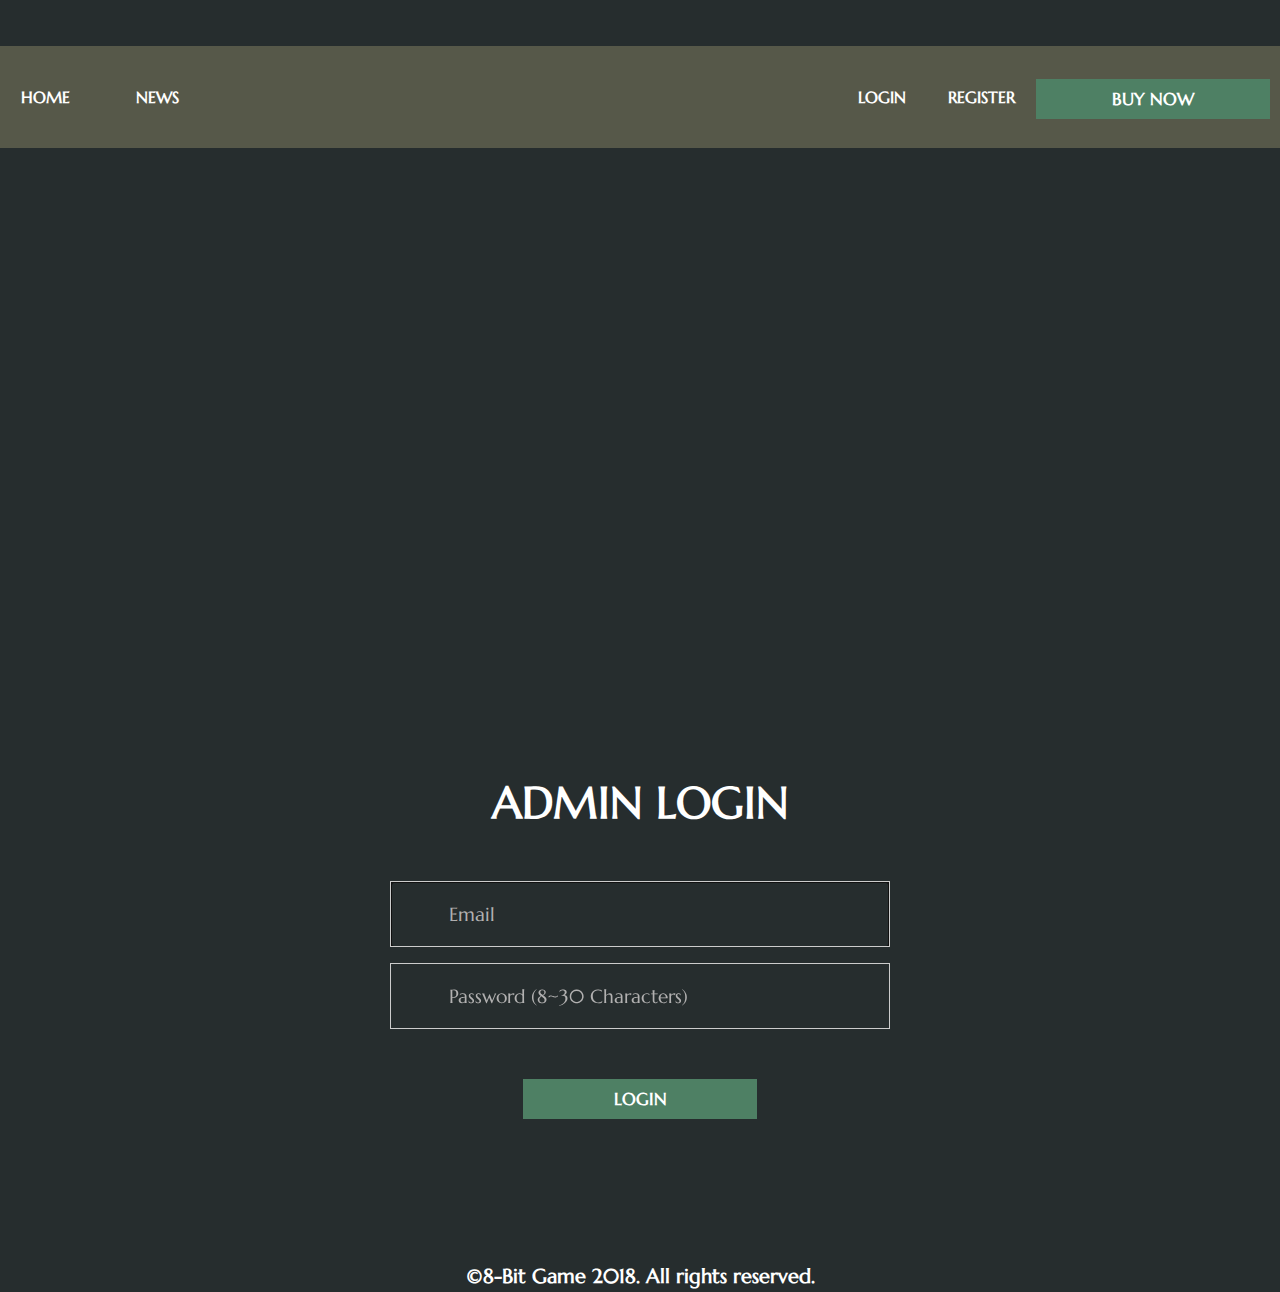
<file: Assignment 1 (base design)/BaseDesign/adminlogin.html>
<!DOCTYPE html>

<html xmlns="http://www.w3.org/1999/xhtml" xml:lang="en" lang="en"><head>
	<meta http-equiv="Content-Type" content="text/html; charset=UTF-8">
	
	<!--Web Site title--->
	<title> 8-Bit Game ADMIN LOGIN</title>
	<title><?php print $ptitle ?></title>
	<link rel="icon" href="img/ZombieIcon.png"> <!--browser icon-->
	<!------------------>
	
	<meta http-equiv="X-UA-Compatible" content="IE=edge">
	<meta name="viewport" content="width=1920, user-scalable=yes, maximum-scale=1">
	
	<!--Get Access to css-->
	<!--link href="Black%20Desert%20Online%20Register_files/css.css" rel="stylesheet" type="text/css"-->
	<!---Icons and fonts references---->
	<link href="https://fonts.googleapis.com/css?family=Marcellus" rel="stylesheet" type="text/css">
	<link rel="shortcut icon" href="img/ZombieIcon.png" type="image/x-icon">
	<link rel="icon" href="img/ZombieIcon.png" type="image/x-icon">
	<link rel="stylesheet" type="text/css" href="css/common.css">
	<link rel="stylesheet" type="text/css" href="css/gallerycss.css" />
	<link rel="stylesheet" href="https://cdnjs.cloudflare.com/ajax/libs/font-awesome/4.7.0/css/font-awesome.min.css">
	
	<style>
		@media (max-width: 1800px) {
							.gnb_comm .link_gnb{padding:34px 21px !important}
					}
	</style>
	<script type="text/javascript" async="" src="script/recaptcha__en.js"></script><script id="facebook-jssdk" src="script/sdk.js"></script><script async="" src="script/gtm.js"></script><script type="text/javascript" src="script/jquery-1.js"></script>

</head>
<body>
<!-- Google Tag Manager -->

<noscript><iframe src="//www.googletagmanager.com/ns.html?id=GTM-WF45LL" height="0" width="0" style="display:none;visibility:hidden"></iframe></noscript>
<!-- End Google Tag Manager -->

<!-----Navigation bar----->

<div class="inner_head">
				
<ul class="gnb_comm">
			
			
<!--Home Temp-->
<li>
<a href="index.html" class="link_gnb">HOME<span class="img_8bit ico_arr"></span></a>
</li>
<!------------->		
<!---News dropdown menu---->
<li>
<a href="news.html" class="link_gnb">NEWS<span class="img_8bit ico_arr"></span></a>
<!--Deleted-->
</li>
<!--------------------------->
				
				
				
				
<!--DELETED-->
				
				
<!--DELETED-->
		
<!----Login and register buttons----->
<div id="login"style="float:right;margin-right:10px">
<li><a href="login.html" class="link_gnb">LOGIN</a></li>
<li><a href="register.html" class="link_gnb">REGISTER</a></li>
<!--DELETED-->
					
					
					
<!----Buy now button----->
<li><a href="buyform.html" class="">
<span class="btn_regist" style="margin-top:12%;">BUY NOW</span></a></li>
</div>
</div>	

</ul>
</div>
<!----End of navigation bar------>	



<hr class="hide">
<div class="cont_login" id="kakaoContent">
	<div id="cMain">
		<div id="mArticle">
		<!--Cover Image Needed add in common.css-->
			<div class="bg_cover"></div>
			<div class="detail_black">
				<h2 class="tit_detail" id="kakaoBody">ADMIN LOGIN</h2>
				<!--adminpage.html to login_mid.php-->
				<form id="loginForm" name="form" action="adminpage.html" method="post">
				
					<fieldset>
						<legend class="screen_out">login form</legend>
						<input id="accessToken" name="accessToken" value="" type="hidden">
						<input id="socialId" name="socialId" value="" type="hidden">
						<input id="socialType" name="socialType" value="" type="hidden">
						<input id="returnUrl" name="returnUrl" value="%2F" type="hidden">
						<div class="form_login">
							<div class="group_set ">
								
								<div class="box_tf">
									<label class="img_8bit ico_email" for="email">Email</label> 
									<input class="tf_comm" id="email" name="email" placeholder="Email" type="text"> 
									<span class="img_8bit ico_error"></span>
								</div>
								<span class="txt_error"></span>
							</div>
							<div class="group_set ">
								
								<div class="box_tf">
									<label class="img_8bit ico_password" for="password">Password (8~30 Characters)</label> 
									<input class="tf_comm" id="password" name="password" placeholder="Password (8~30 Characters)" type="password">
									<span class="img_8bit ico_error"></span>
								</div>
								<span class="txt_error"></span>
							</div>
							<div class="group_set ">
								<span class="txt_error"></span>
							</div>
							<center style="margin-top:50px;">
							<button style=""class="" type="submit"><span class="btn_regist">LOGIN</span></button>
							</center>
						</div>
					</fieldset>
				</form>
				
				
			</div>
					
	<script>
var Remember = function() {
	return {
		getEmail: function(){ try{return window.localStorage.getItem('bdo_email'); } catch(e) {return;} },
		setEmail: function(email){ try {window.localStorage.setItem('bdo_email', email);} catch(e) {return;} },
		removeEmail: function(){ try { window.localStorage.removeItem('bdo_email'); } catch(e) {return;} },
	};
}();

$(document).ready(function($) {
	$( "#loginForm" ).submit(function( event ) {
		if ($('#email').val() != '' && $("#rememberEmail").prop('checked')) {
    		Remember.setEmail($('#email').val());	
    	}
	});
	
	$('#rememberEmail').change(function() {
	    if (this.checked) {
	    	if ($('#email').val() != '') {
	    		Remember.setEmail($('#email').val());	
	    	}
	    } else {
	    	Remember.removeEmail();
	    }
	});
	
	var rememberEmail = Remember.getEmail();
	if( rememberEmail ) {
		$("#email").val(rememberEmail);
		$("#rememberEmail").prop('checked', true);
		$("#password").trigger('focus');
	} else {
		$("#rememberEmail").prop('checked', false);
		$("#email").trigger('focus');
	}
	
});
</script>
</body>
<div class="bot">	
	<center>
           <b>&copy;8-Bit Game 2018. All rights reserved.</b>

</div>
</html><!--21600681-->
</file>
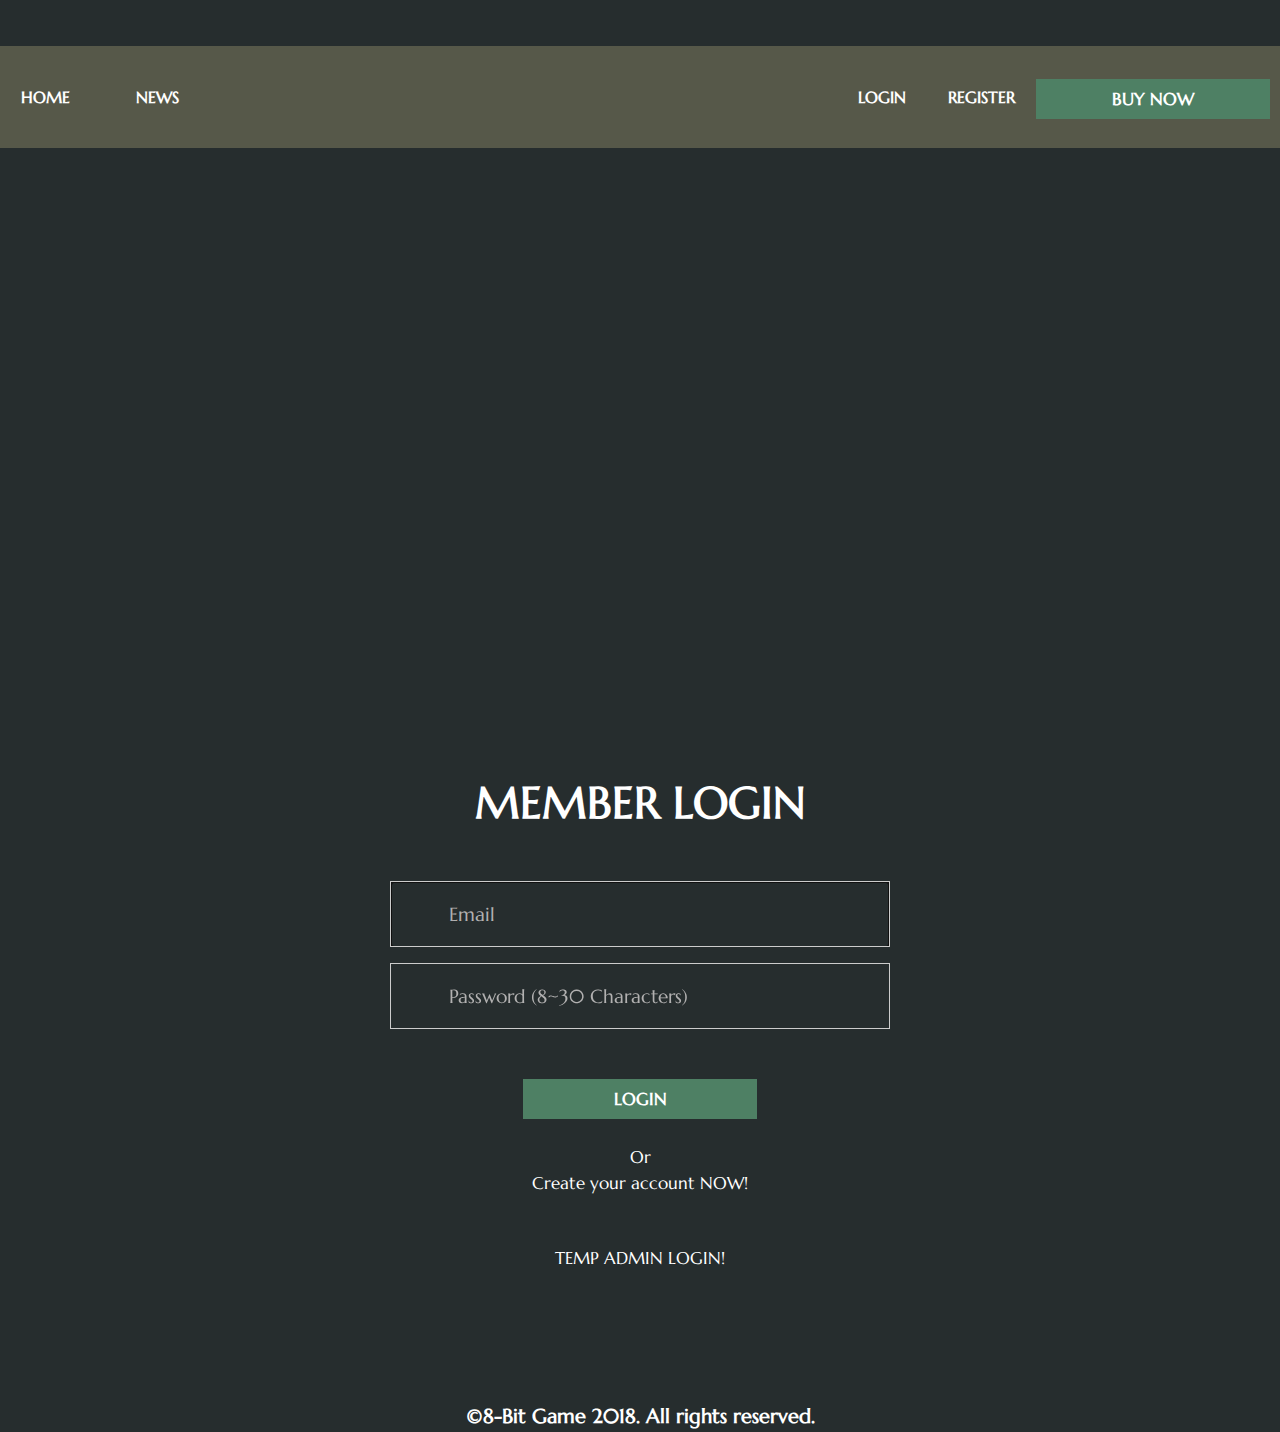
<file: Assignment 1 (base design)/BaseDesign/login.html>
<!DOCTYPE html>

<html xmlns="http://www.w3.org/1999/xhtml" xml:lang="en" lang="en"><head>
	<meta http-equiv="Content-Type" content="text/html; charset=UTF-8">
	
	<!--Web Site title--->
	<title> 8-Bit Game LOGIN</title>
	<title><?php print $ptitle ?></title>
	<link rel="icon" href="img/ZombieIcon.png"> <!--browser icon-->
	<!------------------>
	
	<meta http-equiv="X-UA-Compatible" content="IE=edge">
	<meta name="viewport" content="width=1920, user-scalable=yes, maximum-scale=1">
	
	<!--Get Access to css-->
	<!--link href="Black%20Desert%20Online%20Register_files/css.css" rel="stylesheet" type="text/css"-->
	<!---Icons and fonts references---->
	<link href="https://fonts.googleapis.com/css?family=Marcellus" rel="stylesheet" type="text/css">
	<link rel="shortcut icon" href="img/ZombieIcon.png" type="image/x-icon">
	<link rel="icon" href="img/ZombieIcon.png" type="image/x-icon">
	<link rel="stylesheet" type="text/css" href="css/common.css">
	<link rel="stylesheet" type="text/css" href="css/gallerycss.css" />
	<link rel="stylesheet" href="https://cdnjs.cloudflare.com/ajax/libs/font-awesome/4.7.0/css/font-awesome.min.css">
	
	<style>
		@media (max-width: 1800px) {
							.gnb_comm .link_gnb{padding:34px 21px !important}
					}
	</style>
	<script type="text/javascript" async="" src="script/recaptcha__en.js"></script><script id="facebook-jssdk" src="script/sdk.js"></script><script async="" src="script/gtm.js"></script><script type="text/javascript" src="script/jquery-1.js"></script>

</head>
<body>
<!-- Google Tag Manager -->

<noscript><iframe src="//www.googletagmanager.com/ns.html?id=GTM-WF45LL" height="0" width="0" style="display:none;visibility:hidden"></iframe></noscript>
<!-- End Google Tag Manager -->

<!-----Navigation bar----->

<div class="inner_head">
				
<ul class="gnb_comm">
			
			
<!--Home Temp-->
<li>
<a href="index.html" class="link_gnb">HOME<span class="img_8bit ico_arr"></span></a>
</li>
<!------------->		
<!---News dropdown menu---->
<li>
<a href="news.html" class="link_gnb">NEWS<span class="img_8bit ico_arr"></span></a>
<!--Deleted-->
</li>
<!--------------------------->
				
				
				
				
<!--DELETED-->
				
				
<!--DELETED-->
		
<!----Login and register buttons----->
<div id="login"style="float:right;margin-right:10px">
<li><a href="login.html" class="link_gnb">LOGIN</a></li>
<li><a href="register.html" class="link_gnb">REGISTER</a></li>
<!--DELETED-->
					
					
					
<!----Buy now button----->
<li><a href="buyform.html" class="">
<span class="btn_regist" style="margin-top:12%;">BUY NOW</span></a></li>
</div>
</div>	

</ul>
</div>
<!----End of navigation bar------>	



<hr class="hide">
<div class="cont_login" id="kakaoContent">
	<div id="cMain">
		<div id="mArticle">
		<!--Cover Image Needed add in common.css-->
			<div class="bg_cover"></div>
			<div class="detail_black">
				<h2 class="tit_detail" id="kakaoBody">MEMBER LOGIN</h2>
				<!--account.html to login_mid.php-->
				<form id="loginForm" name="form" action="account.html" method="post">
				
					<fieldset>
						<legend class="screen_out">login form</legend>
						<input id="accessToken" name="accessToken" value="" type="hidden">
						<input id="socialId" name="socialId" value="" type="hidden">
						<input id="socialType" name="socialType" value="" type="hidden">
						<input id="returnUrl" name="returnUrl" value="%2F" type="hidden">
						<div class="form_login">
							<div class="group_set ">
								
								<div class="box_tf">
									<label class="img_8bit ico_email" for="email">Email</label> 
									<input class="tf_comm" id="email" name="email" placeholder="Email" type="text"> 
									<span class="img_8bit ico_error"></span>
								</div>
								<span class="txt_error"></span>
							</div>
							<div class="group_set ">
								
								<div class="box_tf">
									<label class="img_8bit ico_password" for="password">Password (8~30 Characters)</label> 
									<input class="tf_comm" id="password" name="password" placeholder="Password (8~30 Characters)" type="password">
									<span class="img_8bit ico_error"></span>
								</div>
								<span class="txt_error"></span>
							</div>
							<div class="group_set ">
								<span class="txt_error"></span>
							</div>
							<center style="margin-top:50px;">
							<button  style=""class="" type="submit"><span class="btn_regist">LOGIN</span></button>
							</center>
						</div>
					</fieldset>
				</form>
				<ul class="rel_login">
					
					<center>
						<a class="link_rel" style="color:#FFF" href="register.html"><p>Or</p><p>Create your account NOW!</p></a>
					</center>
					
					<center style="margin-top:50px;">
					<!--REMOVE AFTER-->
						<a class="link_rel" style="color:#FFF;" href="adminlogin.html"><p>TEMP ADMIN LOGIN!</p></a>
					</center>
				</ul>
				
			</div>
					
	<script>
var Remember = function() {
	return {
		getEmail: function(){ try{return window.localStorage.getItem('bdo_email'); } catch(e) {return;} },
		setEmail: function(email){ try {window.localStorage.setItem('bdo_email', email);} catch(e) {return;} },
		removeEmail: function(){ try { window.localStorage.removeItem('bdo_email'); } catch(e) {return;} },
	};
}();

$(document).ready(function($) {
	$( "#loginForm" ).submit(function( event ) {
		if ($('#email').val() != '' && $("#rememberEmail").prop('checked')) {
    		Remember.setEmail($('#email').val());	
    	}
	});
	
	$('#rememberEmail').change(function() {
	    if (this.checked) {
	    	if ($('#email').val() != '') {
	    		Remember.setEmail($('#email').val());	
	    	}
	    } else {
	    	Remember.removeEmail();
	    }
	});
	
	var rememberEmail = Remember.getEmail();
	if( rememberEmail ) {
		$("#email").val(rememberEmail);
		$("#rememberEmail").prop('checked', true);
		$("#password").trigger('focus');
	} else {
		$("#rememberEmail").prop('checked', false);
		$("#email").trigger('focus');
	}
	
});
</script>
</body>
<div class="bot">	
	<center>
           <b>&copy;8-Bit Game 2018. All rights reserved.</b>

</div>
</html><!--21600681-->
</file>
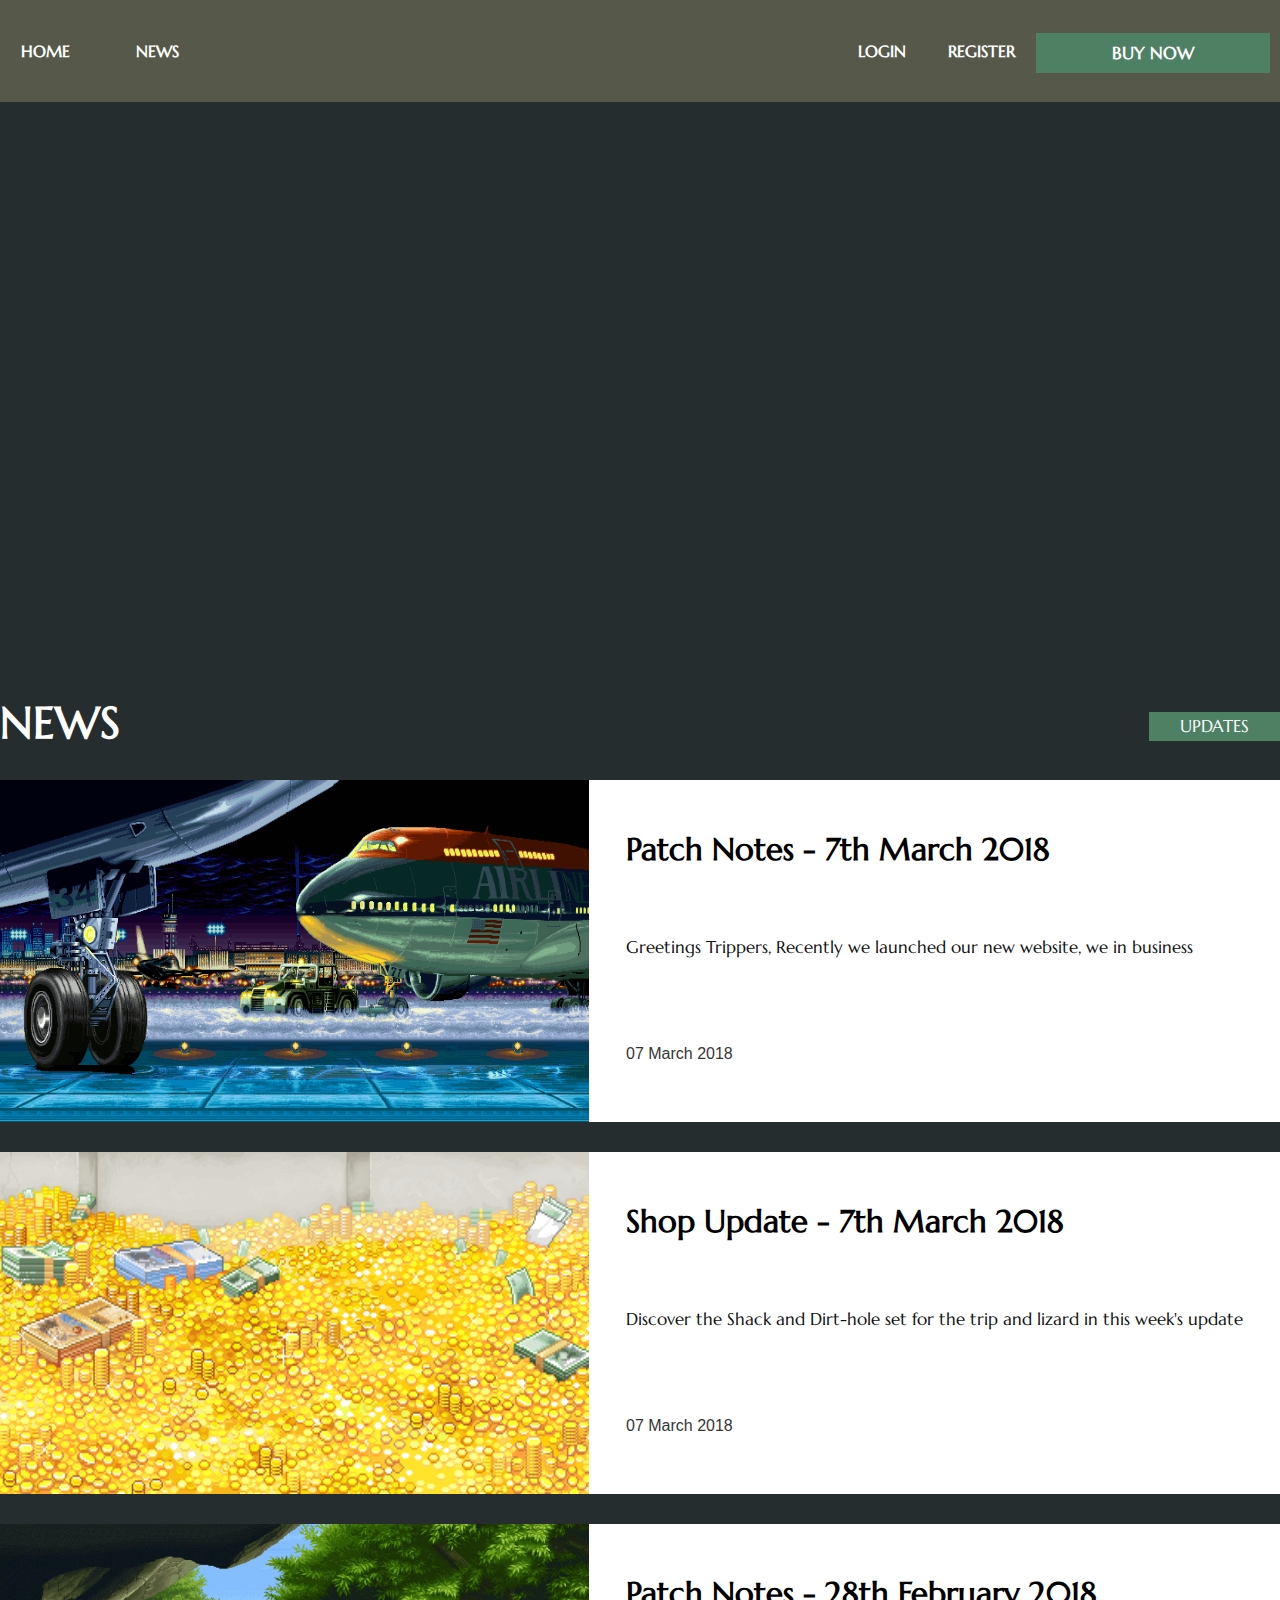
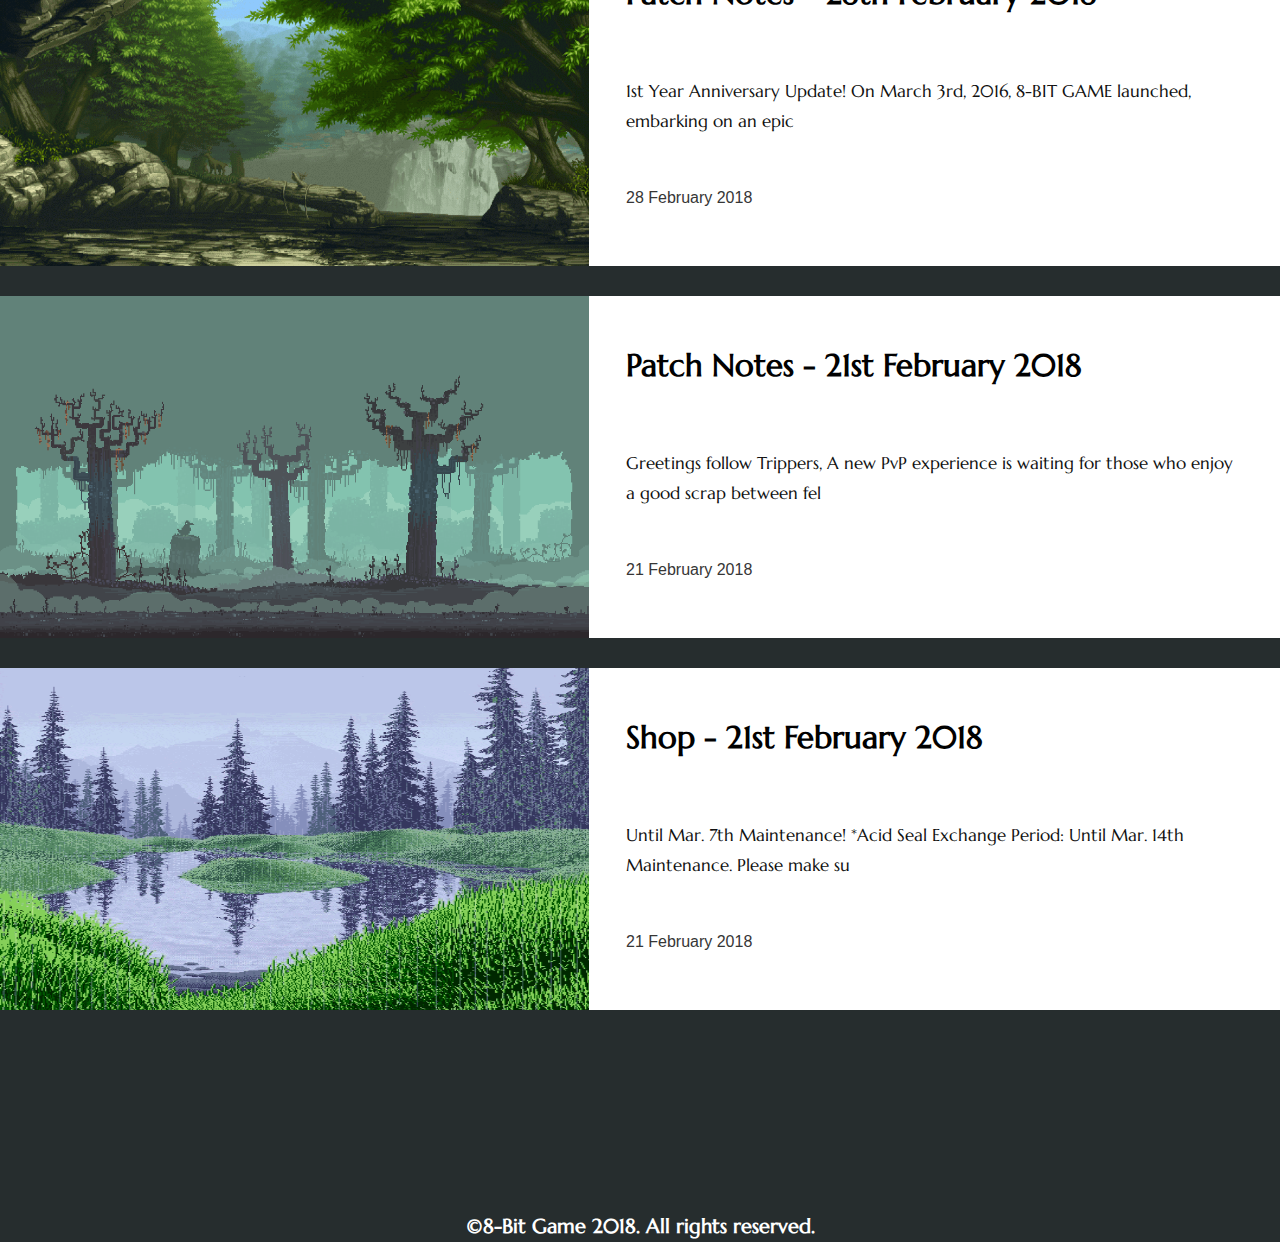
<file: Assignment 1 (base design)/BaseDesign/news.html>
<!DOCTYPE html>

<html xmlns="http://www.w3.org/1999/xhtml" xml:lang="en" lang="en"><head>
	<meta http-equiv="Content-Type" content="text/html; charset=UTF-8">
	
	<!--Web Site title--->
	<title> 8-Bit Game NEWS</title>
	<title><?php print $ptitle ?></title>
	<link rel="icon" href="img/ZombieIcon.png"> <!--browser icon-->
	<!------------------>
	
	<meta http-equiv="X-UA-Compatible" content="IE=edge">
	<meta name="viewport" content="width=1920, user-scalable=yes, maximum-scale=1">
	
	<!--Get Access to css-->
	<!--link href="Black%20Desert%20Online%20Register_files/css.css" rel="stylesheet" type="text/css"-->
	<!---Icons and fonts references---->
	<link href="https://fonts.googleapis.com/css?family=Marcellus" rel="stylesheet" type="text/css">
	<link rel="shortcut icon" href="img/ZombieIcon.png" type="image/x-icon">
	<link rel="icon" href="img/ZombieIcon.png" type="image/x-icon">
	<link rel="stylesheet" type="text/css" href="css/common.css">
	<link rel="stylesheet" type="text/css" href="css/gallerycss.css" />
	<link rel="stylesheet" href="https://cdnjs.cloudflare.com/ajax/libs/font-awesome/4.7.0/css/font-awesome.min.css">
	
	<style>
		@media (max-width: 1800px) {
							.gnb_comm .link_gnb{padding:34px 21px !important}
					}
	</style>
	<script type="text/javascript" async="" src="script/recaptcha__en.js"></script><script id="facebook-jssdk" src="script/sdk.js"></script><script async="" src="script/gtm.js"></script><script type="text/javascript" src="script/jquery-1.js"></script>

</head>
<body>
<!-- Google Tag Manager -->

<!-----Navigation bar----->

<div class="inner_head">
				
<ul class="gnb_comm">
			
			
<!--Home Temp-->
<li>
<a href="index.html" class="link_gnb">HOME<span class="img_8bit ico_arr"></span></a>
</li>
<!------------->		
<!---News dropdown menu---->
<li>
<a href="news.html" class="link_gnb">NEWS<span class="img_8bit ico_arr"></span></a>
<!--Deleted-->
</li>
<!--------------------------->
				
				
				
				
<!--DELETED-->
				
				
<!--DELETED-->
		
<!----Login and register buttons----->
<div id="login"style="float:right;margin-right:10px">
<li><a href="login.html" class="link_gnb">LOGIN</a></li>
<li><a href="register.html" class="link_gnb">REGISTER</a></li>
<!--DELETED-->
					
					
					
<!----Buy now button----->
<li><a href="buyform.html" class="">
<span class="btn_regist" style="margin-top:12%;">BUY NOW</span></a></li>
</div>
</div>	

</ul>
</div>
<!----End of navigation bar------>	

<hr class="hide">
<div class="cont_login" id="kakaoContent">
<div class="bg_cover">
</div>
</div>
	<div class="cont_news" id="kakaoContent"> 
	
	
	
	
		<div id="cMain">
			<div id="mArticle">
				
				<div class="detail_black" style="margin-top:7%;">
					<div class="wrap_tit">
						<h3 class="tit_detail" id="kakaoBody"><span class="img_black"></span>NEWS</h3><strong class="screen_out">Filter by</strong>
						<ul class="list_category">
							
							<li class="on">
								<a class="link_category" href="news.html">UPDATES</a>
							</li>
						</ul>
					</div>
					<!--ERROR Image Does Not Show Up -->
					<ul class="list_news">
										        	<li>
								<a class="link_news" >
									<span class="thumb_news"><img alt="Dude wheres the image" class="img_g" src="img/8-Bit_FightingGame.gif"></span> <span class="cont_news">
									<strong class="subject_news">Patch Notes - 7th March 2018</strong>
									<span class="desc_news" style="color:#111;">
																					Greetings Trippers, Recently we launched our new website, we in business
																			</span>
									<span class="txt_time" style="position: absolute;bottom: 56px;">07 March 2018</span>
									<!-- <span class="txt_date">12 July 2017<span class="txt_bar">|</span>5:00</span></span></a> -->
								</a>
							</li>
										        	<li>
								<a class="link_news" >
									<span class="thumb_news"><img alt="Dude wheres the image" class="img_g" src="img/money.gif"></span> <span class="cont_news">
									<strong class="subject_news">Shop Update - 7th March 2018</strong>
									<span class="desc_news" style="color:#111;">
																					Discover the Shack and Dirt-hole set for the trip and lizard in this week's update
																			</span>
									<span class="txt_time" style="position: absolute;bottom: 56px;">07 March 2018</span>
									<!-- <span class="txt_date">12 July 2017<span class="txt_bar">|</span>5:00</span></span></a> -->
								</a>
							</li>
										        	<li>
								<a class="link_news" >
									<span class="thumb_news"><img alt="Dude wheres the image" class="img_g" src="img/paisaje.gif"></span> <span class="cont_news">
									<strong class="subject_news">Patch Notes - 28th February 2018</strong>
									<span class="desc_news" style="color:#111;">
																					1st Year Anniversary Update! On March 3rd, 2016, 8-BIT GAME launched, embarking on an epic
																			</span>
									<span class="txt_time" style="position: absolute;bottom: 56px;">28 February 2018</span>
									<!-- <span class="txt_date">12 July 2017<span class="txt_bar">|</span>5:00</span></span></a> -->
								</a>
							</li>
										        	<li>
								<a class="link_news" >
									<span class="thumb_news"><img alt="Dude wheres the image" class="img_g" src="img/SpoopyWoods.gif"></span> <span class="cont_news">
									<strong class="subject_news">Patch Notes - 21st February 2018</strong>
									<span class="desc_news" style="color:#111;">
																					Greetings follow Trippers, A new PvP experience is waiting for those who enjoy a good scrap between fel
																			</span>
									<span class="txt_time" style="position: absolute;bottom: 56px;">21 February 2018</span>
									<!-- <span class="txt_date">12 July 2017<span class="txt_bar">|</span>5:00</span></span></a> -->
								</a>
							</li>
										        	<li>
								<a class="link_news" >
									<span class="thumb_news"><img alt="Dude wheres the image" class="img_g" src="img/PixelRainNature.png"></span> <span class="cont_news">
									<strong class="subject_news">Shop - 21st February 2018</strong>
									<span class="desc_news" style="color:#111;">
																					Until Mar. 7th Maintenance! *Acid Seal Exchange Period: Until Mar. 14th Maintenance.  Please make su
																			</span>
									<span class="txt_time" style="position: absolute;bottom: 56px;">21 February 2018</span>
									<!-- <span class="txt_date">12 July 2017<span class="txt_bar">|</span>5:00</span></span></a> -->
								</a>
							</li>
											</ul>
					<div class="paging_comm">
						<div id="pagination" class="inner_paging"></div>
					</div>
				</div>


<div class="bot">	
	<center>
           <b>&copy;8-Bit Game 2018. All rights reserved.</b>

</div>
</html><!--21600681-->
</file>
<file: Assignment 1 (base design)/BaseDesign/css/gallerycss.css>
/*****************Photo Gallery Styles*************************************************/


	.thumbnails img
 {
		min-height: 100px;
		min-width:70px;
		border: 2px solid #57007F;
		padding: px;
		margin: 0 10px 10px 0;
		box-shadow:0 0 40px 0 black;
	}

	.thumbnails img:hover {
		border: 2px solid #57007F;
		cursor:pointer;
		box-shadow:0 0 40px 0 black;
	}

	.preview img {
		border: 2px solid #57007F;
		padding: px;
		width: 780px;
		height:500px;
		box-shadow:0 0 40px 0 black;
	}
/*****************************************************************/
</file>
<file: Assignment 1 (base design)/BaseDesign/css/common.css>
@charset "utf-8";
/* reset */
body,div,dl,dt,dd,ul,ol,li,h1,h2,h3,h4,h5,h6,pre,code,form,fieldset,legend,textarea,p,blockquote,th,td,input,select,button{margin:0;padding:0}
fieldset,img{border:0 none}
dl,ul,ol,menu,li{list-style:none}
blockquote, q{quotes: none}
blockquote:before, blockquote:after,q:before, q:after{content:'';content:none}
input,select,textarea,button{vertical-align:middle}
input::-ms-clear{display:none}
button{border:0 none;background-color:#262d2e;cursor:pointer;outline:none;}
/*static background needed*/
body{background-color:}
body{background-image:url()}
body{background-size:100% 100%}
body{background-repeat:no-repeat;}
/*CHANGED /REMOVED th td*/
body,input,select,textarea,button{font-size:20px;line-height:1.5;font-family:'Marcellus',serif;color:#fff;background-color:#262d2e}
/*ADDED TABLE*/
table {font-family: arial, sans-serif;border-collapse: collapse;width: 100%;}
td, th {border: 1px solid #dddddd;text-align: left;padding: 8px;}
tr:nth-child(even) {background-color: #dddddd;}
/*ADDED TABLE END*/
a{color:#000;text-decoration:none;outline:none;}
address,caption,cite,code,dfn,em,var{font-style:normal;font-weight:normal}
::-webkit-input-placeholder{color:#b2b1b1}
:-moz-placeholder{color:#b2b1b1}
::-moz-placeholder{color:#b2b1b1}
:-ms-input-placeholder{color:#b2b1b1}

/* global */
#kakaoIndex{overflow:hidden;position:absolute;left:-9999px;width:0;height:1px;margin:0;padding:0}
.ir_pm{display:block;overflow:hidden;font-size:0;line-height:0;text-indent:-9999px}
.ir_wa{display:block;overflow:hidden;position:relative;z-index:-1;width:100%;height:100%}
.ir_caption{overflow:hidden;width:1px;font-size:1px;line-height:0;text-indent:-9999px}
.screen_out{overflow:hidden;position:absolute;width:0;height:0;line-height:0;text-indent:-9999px}
.show{display:block}
.hide{display:none}

/* common */
.img_g{display:;width:100%}
/*New btn_bit*/
.btn_bit{display:inline-block;width:700px;height:40px;font-weight:bold;font-size:17px;line-height:40px;color:#fff;background:#4e8064;text-align:center;box-sizing:border-box;vertical-align:top}
.btn_bit:hover{color:#fff;background:#99be8f}
.btn_bit.disabled{background-color:#ccc;cursor:default}
.btn_bit.disabled:hover{color:#fff}
/*-----------*/
/*buy now button*/
/*Changed colors to better ones or get rid of buy now button*/
.btn_black{display:inline-block;width:234px;height:40px;font-weight:bold;font-size:17px;line-height:40px;color:#fff;background:#4e8064;text-align:center;box-sizing:border-box;vertical-align:top}
.btn_black .inner_btn{display:block;height:64px;margin:2px;font-weight:bold;line-height:66px;color:#fff;background:	#daa520;text-align:center}
.btn_black:hover{border-color:}
.btn_black:hover .inner_btn{color:;background:}

.wrap_btn{font-size:0;line-height:0;text-align:center}
.wrap_btn .btn_black{display:inline-block;margin:0 12px;vertical-align:top}
.wrap_btn .btn_black .inner_btn{font-size:20px}
.btn_cancel{border-color:#c9c9c9}
.btn_cancel .inner_btn{background:#c9c9c9}
.btn_cancel:hover{border-color:#bebebe}
.btn_cancel:hover .inner_btn{color:#fff;background:#bebebe}
/*Account*/
.btn_regist{display:inline-block;width:234px;height:40px;font-weight:bold;font-size:17px;line-height:40px;color:#fff;background:#4e8064;text-align:center;box-sizing:border-box;vertical-align:top}
.btn_regist:hover{color:#fff;background:#99be8f}
.btn_regist.disabled{background-color:#ccc;cursor:default}
.btn_regist.disabled:hover{color:#fff}
.txt_num{font-family:'tahoma',sans-serif}
.txt_error{color:#c72b1e}
.txt_require{font-size:20px;color:#262d2e;vertical-align:-5px}
.txt_ellipsis{display:block;overflow:hidden;white-space:nowrap;text-overflow:ellipsis}

/* images */
.img_8bit,
.slide_photo .slick-dots li:first-child:before,
.slide_photo .slick-dots li:last-child:after,
.news_body ul li:before,
.info_order .box_orderbox:before,
.detail_sale .info_order del:after,
.cont_payment .tbl_comm del:after,
.cont_login .list_reason li:before,
.cont_verification .tooltip_print:before,
.reward_layer .bg_edge,
.news_body .image .caption:before,
.news_body .image .caption:after{display:inline-block;background:url(https://akamai-webcdn.kgstatic.net/renewal/static/images/img_8bit_180228.png) 0 0 no-repeat;text-indent:-9999px;vertical-align:top}
.img_verification{display:inline-block;background:url(https://akamai-webcdn.kgstatic.net/renewal/static/images/img_verification_180222.png) 0 0 no-repeat;text-indent:-9999px;vertical-align:top}
.img_method{display:inline-block;overflow:hidden;font-size:0;line-height:0;background:url(https://akamai-webcdn.kgstatic.net/renewal/static/images/shop/img_method.png) 0 0 no-repeat;text-indent:-9999px}


/* layout */
/*between menu and content*/
#kakaoContent{min-width:1280px;padding-top:;box-sizing:border-box;background-color:#262d2e}
#cMain{background:#262d2e}

/* HEADER */
.k_head{position:fixed;top:0;left:0;right:0;z-index:100;min-width:1760px;height:92px;background:#fff}
.inner_head{position:fixed;width:;height:;margin:;z-index:10;}
.k_head .tit_black{position:absolute;top:26px;left:0}


#blackLogo{display:block;width:209px;height:46px;background-position:0 -610px}
#kakaoGnb{height:92px;padding-left:249px}

/* Menu */
/*Changed Padding-left 50 to 700 & a lot more*/
.gnb_comm{float:;height:97px;width:100%;margin-left:;margin-right:;margin-bottom:;padding-top:5px;text-align:center;position:fixed;}
/*ERROR when width small loginregBN fall below HOMENEWS*/
.gnb_comm li{float:left;position:relative}
.gnb_comm .link_gnb{display:block;padding:32px 30px 33px;font-weight:bold;font-size:30px;color:#fff}
.gnb_comm .link_gnb .ico_arr{width:16px;height:8px;margin:10px 0 0 8px;background-position:-160px 0}
.gnb_comm .link_gnb .ico_download{width:13px;height:11px;margin:9px 0 0 8px;background-position:-160px -10px}
.gnb_comm .gnb_sub .ico_link{width:12px;height:14px;margin:15px 0 0 8px;background-position:-160px -30px}
.gnb_comm {background-color:#565849 ;}
/*21600681 Change*/
.gnb_comm .link_gnb:hover{color:#4e8064}
.gnb_comm .link_gnb:hover .ico_arr{background-position:-180px 0}
.gnb_comm .link_gnb_sub .ico_outlink{width:11px;height:11px;margin:15px 0 0 5px;background-position:-160px -30px}
.gnb_comm .link_gnb_sub:hover .ico_outlink{background-position:-180px -30px}

.gnb_with{float:right;position:relative}
.gnb_with li{float:left}
.gnb_with .link_gnb{display:block;padding:32px 35px 33px;font-weight:bold;font-size:18px;color:#dd4441}
.gnb_with .link_gnb:hover{color:#ff5956}
.opt_language{position:relative;padding:35px 35px 33px;cursor:pointer}
.opt_language .link_selected{display:block;font-size:15px;line-height:24px;color:#5d6372}
.opt_language .ico_lang{width:19px;height:19px;margin:2px 5px 0 0;background-position:-200px 0}
.opt_language .txt_abbr{display:none}
.opt_language:hover .link_selected{color:#838b92}
.opt_language:hover .ico_lang{background-position:-200px -20px}
.opt_language:hover .box_opt{display:block}
.gnb_with .btn_buy{width:100px;margin:12px 0 0 35px}
.gnb_with .btn_buy .inner_btn{height:62px;font-size:20px;line-height:63px}
.gnb_with .link_sale{display:block;width:220px;margin-left:35px}
.gnb_with .link_sale .img_g{width:auto}
.gnb_sub, .opt_language .box_opt{display:none;position:absolute;top:73px;left:50%;min-width:180px;margin-left:-90px;padding:10px 0 11px;background:url(https://akamai-webcdn.kgstatic.net/renewal/static/img/bg_menu.png) 0 0 no-repeat;background-color:#fff;background-size:cover;text-align:center;box-shadow:3px 3px 9px rgba(0,0,0,.6)}
/*Changed Display - 21606081*/
.gnb_sub .list_sub, .opt_language .list_opt{display:inline-block;padding:0 10px;text-align:left;vertical-align:top}
.gnb_sub li, .opt_language li{float:none}
.gnb_sub .link_gnb_sub, .opt_language .link_option{display:block;height:41px;font-size:15px;line-height:41px;color:	#66451f;white-space:nowrap;text-transform: uppercase}
.gnb_sub .link_gnb_sub:hover, .opt_language .link_option:hover{color:#4e8064}
.gnb_comm li:hover .gnb_sub, .gnb_with li:hover .gnb_sub, .opt_language:hover .box_opt{display:block}

a.anchor {display: block;position: relative;top: -160px;visibility: hidden;}

/* try for free */
.link_try{position:fixed;top:50%;right:14px;z-index:100;width:108px;height:108px;border:1px solid #262d2e;font-weight:bold;font-size:16px;line-height:19px;color:#262d2e;background:rgba(0,0,0,.82);text-align:center}
.link_try .img_8bit{display:block;width:43px;height:26px;margin:20px auto 8px;background-position:-180px -90px}
.link_try .motion_try{position:absolute;top:-20px;right:80px;width:92px;height:92px;background:url(https://akamai-webcdn.kgstatic.net/renewal/static/images/img_tryforfree_180222.png) 0 0 no-repeat;-webkit-animation:tryforfree .8s ease alternate infinite;animation:tryforfree .8s ease alternate infinite}
@keyframes tryforfree{
	0%{-webkit-transform:translateY(5px);transform:translateY(5px)}
	100%{-webkit-transform:translateY(-5px);transform:translateY(-5px)}
}

/* SLIDER (center type) */
.slide_center{overflow:hidden}
.slide_center .slick-list{overflow:visible}
.slide_center .link_slide{display:block;position:relative;width:400px;height:648px;margin:0 10px;-webkit-transition:all .3s;transition:all .3s}
.slide_center .link_slide.show_screenshot{cursor:pointer;}

/* slick slider prev, next buttons */
.slide_center .slick-arrow{position:absolute;top:50%;z-index:1;width:72px;height:72px;margin-top:-36px}
.slide_center .btn_prev{left:80px;background-position:0 0}
.slide_center .btn_prev:hover{background-position:0 -80px}
.slide_center .btn_next{right:80px;background-position:-80px 0;}
.slide_center .btn_next:hover{background-position:-80px -80px}

/* slick slider paging */
.slide_center .slick-dots{padding-top:22px;text-align:center}
.slide_center .slick-dots li{display:inline-block;height:4px;margin:0 6px 0 7px;vertical-align:top}
.slide_center .slick-dots .btn_page{display:block;width:46px;height:4px;background:#ccc;text-indent:-9999px}
.slide_center .slick-dots .slick-active .btn_page{background:#262d2e}

/* SLIDER (photo type) */
/* slick slider prev, next buttons */
.slide_photo{height:720px}
.slide_photo .slick-arrow{position:absolute;top:0;z-index:1;width:66px;height:100%}
.slide_photo .slick-arrow .img_8bit{display:block;width:34px;height:68px;margin:326px auto 0}
.slide_photo .btn_prev{left:0}
.slide_photo .btn_prev .img_8bit{background-position:-230px -90px}
.slide_photo .btn_next{right:0}
.slide_photo .btn_next .img_8bit{background-position:-270px -90px}

.photo{height:720px;}

/* slick slider paging */
.slide_photo .slick-dots{position:absolute;left:0;width:100%;bottom:23px;text-align:center}
.slide_photo .slick-dots li{display:inline-block;position:relative;height:23px;margin:0 6px 0 7px;vertical-align:top}
.slide_photo .slick-dots li:first-child:before, 
.slide_photo .slick-dots li:last-child:after{position:absolute;top:8px;width:88px;height:8px;content:''}
.slide_photo .slick-dots li:first-child:before{left:-127px;background-position:0 -520px}
.slide_photo .slick-dots li:last-child:after{right:-127px;background-position:0 -530px}
.slide_photo .slick-dots .btn_page{display:block;width:23px;height:23px;background-position:-160px -130px}
.slide_photo .slick-dots .slick-active .btn_page{background-position:-190px -120px}

/* interaction */
.obj{opacity:0;-ms-transform:translate(0, 50px);-webkit-transform:translate(0, 50px);transform:translate(0, 50px);transition:transform .5s}
.scroll_on{opacity:1;-ms-transform:translate(0, 0);-webkit-transform:translate(0, 0);transform:translate(0, 0)}

/* CONTENTS */
.txt_date, .txt_time{font-size:16px;line-height:1.5;color:#363636;font-family:'tahoma',sans-serif}
.txt_date .txt_bar, .txt_time .txt_bar{padding:0 10px;font-size:14px;color:#6a6a6a;vertical-align:top}
.bg_cover{width:100%;height:530px;background:50% 50% no-repeat;background-size:cover}
.detail_black{position:relative;width:1280px;margin:-126px auto 110px;box-sizing:border-box}
.detail_black.reward_layer{width:980px;}
.detail_black .wrap_tit{position:absolute;top:-90px;left:0;right:0}
.detail_black .tit_detail{position:relative;font-size:44px;color:#fff}
.detail_black .tit_detail .img_8bit{position:absolute;top:24px;left:-41px;width:19px;height:21px;background-position:-370px -120px}
/*Dumb Line Dude*/
/*.detail_black .tit_detail:after{position:absolute;top:34px;left:-1041px;width:1000px;height:2px;background:#fff;content:''}*/
.paging_comm{padding-top:72px;font-size:0;line-height:0;text-align:center}
.paging_comm .inner_paging{display:inline-block}
.paging_comm .btn_prev, .paging_comm .btn_next{display:inline-block;width:57px;height:58px;vertical-align:top}
.paging_comm .btn_prev .img_8bit, 	 .btn_next .img_8bit{display:block;width:11px;height:22px;margin:18px auto 0}
.paging_comm .btn_prev .img_8bit{background-position:-390px -120px}
.paging_comm .btn_next .img_8bit{background-position:-410px -120px}
.paging_comm .page_item.on .page_link, .paging_comm .page_link:hover{color:#fff;background:#262d2e}
.paging_comm .page_link{display:inline-block;width:58px;height:58px;font-size:18px;line-height:58px;font-family:'tahoma', sans-serif;color:#363636;text-align:center;vertical-align:top}
.paging_comm .link_page:hover{color:#ca413e}
.paging_comm .link_page.on{color:#fff;background:#262d2e}
.paging_board{position:relative;height:26px;margin-top:68px;font-size:24px;line-height:26px;text-align:center}
.paging_board a{color:#1f1f1f}
.paging_board a:hover{color:#262d2e}
.paging_board .btn_prev{position:absolute;top:0;left:10px}
.paging_board .btn_prev .img_8bit{float:left;width:13px;height:26px;margin-right:17px;background-position:-370px -150px}
.paging_board .btn_prev:hover .img_8bit{background-position:-410px -150px}
.paging_board .btn_next{position:absolute;top:0;right:10px}
.paging_board .btn_next .img_8bit{float:right;width:13px;height:26px;margin-left:17px;background-position:-390px -150px}
.paging_board .btn_next:hover .img_8bit{background-position:-430px -150px}
.paging_board .btn_list{display:inline-block;vertical-align:top}
.paging_board .btn_list .img_8bit{width:18px;height:12px;margin:7px 17px 0 0;background-position:-430px -120px}
.paging_board .btn_list:hover .img_8bit{background-position:-450px -120px}
.detail_black .tit_group{font-size:30px;color:#010101}
.group_detail{overflow:hidden;margin:21px 0 79px;background-image:url(https://akamai-webcdn.kgstatic.net/renewal/static/images/line_tartan.png), url(https://akamai-webcdn.kgstatic.net/renewal/static/images/line_tartan.png);background-position:0 0, 0 100%;background-repeat:no-repeat}
.group_info{padding:27px 0 29px 10px;font-size:17px;line-height:30px;color:#575757}
.group_info a{font-weight:bold;color:#337ab7;text-decoration:underline}
.detail_black .list_regist{display:table;width:100%;table-layout:fixed}
.detail_black .list_regist dt, .detail_black .list_regist dd{padding:3px 10px 4px;font-size:19px;line-height:44px}
.detail_black .list_regist dt{display:table-cell;width:195px;font-weight:bold;color:#272727;vertical-align:top}
.detail_black .list_regist .lab_comm{display:inline-block;padding-top:6px}
.detail_black .list_regist dt.lab_comm{display:table-cell;padding-top:13px}
/*Font color ACCOUNT*/
.detail_black .list_regist dd{display:table-cell;position:relative;color:#111}
.item_thumb{position:relative;width:148px;height:148px;margin:0 auto}
.tit_item{display:block;padding-top:14px;font-weight:normal;font-size:20px;line-height:26px;color:#fff;text-align:center}
.item_thumb .ico_item{display:block;width:148px;height:148px;border-radius:50%;background:url(https://78.media.tumblr.com/8d12cb8ca266ebe42e6e9275d6dc7977/tumblr_mwk4s7bilm1qly8tdo1_250.gif) 0 0 no-repeat;background-color:#f0f0f0;text-indent:-9999px}
.item_thumb .ico_webitem, .item_thumb .ico_costume{background-position:0 -300px}
.item_thumb .ico_coin{background-position:0 -150px}
.item_thumb .ico_general{background-position:0 0}
.item_thumb .ico_pass{background-position:0 -450px}
.item_thumb .ico_beauty{background-position:0 -1050px}
.item_thumb .ico_horse{background-position:0 -1200px}
.item_thumb .ico_housing{background-position:0 -600px}
.item_thumb .ico_pet{background-position:0 -900px}
.item_thumb .ico_functional{background-position:0 -750px}
.item_thumb .ico_cash10{background-position:-300px 0}
.item_thumb .ico_cash20{background-position:-300px -150px}
.item_thumb .ico_cash30{background-position:-300px -300px}
.item_thumb .ico_cash60{background-position:-300px -450px}
.item_thumb .ico_cash100{background-position:-300px -600px}
.item_thumb .ico_pk1{background-position:-600px 0}
.item_thumb .ico_pk2{background-position:-600px -150px}
.item_thumb .ico_pk3{background-position:-600px -300px}
.item_thumb .ico_pkup1{background-position:-600px -450px}
.item_thumb .ico_pkup2{background-position:-600px -600px}
.item_thumb .ico_pkup3{background-position:-600px -750px}
.item_thumb .ico_giftpass{background-position:-600px -900px}
.off .ico_webitem, .off .ico_costume{background-position:-150px -300px}
.off .ico_coin{background-position:-150px -150px}
.off .ico_general{background-position:-150px 0}
.off .ico_pass{background-position:-150px -450px}
.off .ico_beauty{background-position:-150px -1050px}
.off .ico_mount{background-position:-150px -1200px}
.off .ico_housing{background-position:-150px -600px}
.off .ico_pet{background-position:-150px -900px}
.off .ico_functional{background-position:-150px -750px}
.off .ico_1000cash{background-position:-450px 0}
.off .ico_2000cash{background-position:-450px -150px}
.off .ico_3000cash{background-position:-450px -300px}
.off .ico_6000cash{background-position:-450px -450px}
.off .ico_10000cash{background-position:-450px -600px}
.off .ico_pk1{background-position:-750px 0}
.off .ico_pk2{background-position:-750px -150px}
.off .ico_pk3{background-position:-750px -300px}
.off .ico_pkup1{background-position:-750px -450px}
.off .ico_pkup2{background-position:-750px -600px}
.off .ico_pkup3{background-position:-750px -750px}
.off .ico_giftpass{background-position:-750px -900px}

/*.off .item_thumb .img_g{opacity:0.16}*/
.group_set .txt_error{display:none;font-size:16px;line-height:33px}
.group_set.error .txt_error{display:block}
.box_tf{display:inline-block;overflow:hidden;position:relative;height:54px;border:1px solid #ccc;vertical-align:top}
.box_tf .tf_comm{display:block;width:100%;padding:13px 26px;font-size:19px;color:#FFF;border:0 none;box-sizing:border-box}
.box_tf .ico_error{display:none;position:absolute;top:15px;right:15px;width:24px;height:24px;background-position:-450px -150px}
.error .box_tf{border-color:#c72b1e}
.error .box_tf .tf_comm{padding-right:54px}
.error .ico_error{display:block}
.confirm .ico_error{display:block;background-position:-420px -290px}
.none_data{padding:50px 0 41px;font-size:19px;color:#b2b1b1;text-align:center}
.none_data .img_8bit{display:block;width:94px;height:94px;margin:0 auto 14px;background-position:-340px -320px}
.tbl_comm{width:100%;margin:4px 0;table-layout:fixed;border-collapse:collapse}
.tbl_comm th, .tbl_comm td{text-align:center}
.tbl_comm th{height:58px;border-left:1px solid #e1e2e4;font-weight:bold;color:#1f1f1f;background:#fcfcfc}
.tbl_comm td{border-top:1px solid #e1e2e4;border-left:1px solid #e1e2e4;font-size:19px;line-height:30px;color:#fff}
.tbl_comm th:first-child, .tbl_comm td:first-child{border-left:0 none}
.tbl_rewards td{height:55px;font-size:17px;line-height:28px}
.tbl_rewards .btn_regist{width:207px;height:41px;font-size:15px;line-height:41px}
.choice_comm{position:relative}
.choice_comm .lab_comm{display:inline-block;font-size:17px;line-height:28px;cursor:pointer;vertical-align:top}
.choice_comm .lab_comm a{font-weight:bold;color:#337ab7}

.choice_comm .lab_comm .img_8bit{position:absolute;top:0;left:0;pointer-events:none}
.choice_comm .inp_comm{position:absolute;top:0;left:0;z-index:-1;width:28px;height:28px;border:0 none;opacity:0.01;filter:alpha(opacity=1);-webkit-appearance:none}
.choice_check .lab_comm{padding-left:47px}
.choice_check .lab_comm .img_8bit{width:28px;height:28px;background-position:-320px -180px}

.choice_check .inp_comm:checked + .lab_comm .img_8bit{background-position:-350px -180px}

.choice_radio .lab_comm{padding-left:28px}
.choice_radio .lab_comm .img_8bit{top:50%;width:18px;height:18px;margin-top:-9px;background-position:-470px -220px}
.choice_radio .inp_comm{top:50%;width:18px;height:18px;margin-top:-9px}
.choice_radio .inp_comm:checked + .lab_comm .img_8bit{background-position:-450px -220px}

.opt_comm{position:relative;width:342px;height:54px;margin:5px 0 4px;border:1px solid #ccc;background:#fff}
.opt_comm .link_selected{display:block;overflow:hidden;position:relative;height:54px;padding:0 77px 0 22px;line-height:54px;color:#272727;white-space:nowrap;text-overflow:ellipsis}
.opt_comm .link_selected .ico_arr{position:absolute;top:22px;right:16px;width:22px;height:11px;background-position:-410px -180px}
.opt_comm .box_opt{display:none;position:absolute;top:54px;left:-1px;right:-1px;z-index:10;border:1px solid #ccc;background:#fff}
.opt_comm .box_opt li{border-top:1px solid #ccc}
.opt_comm .list_opt li:first-child{border-top:0 none}
.opt_comm .box_opt .link_option{display:block;padding:0 22px;font-size:18px;line-height:54px;color:#272727;cursor:pointer;}
.opt_comm .box_opt .link_option.disabled{color:#ccc;cursor:default;}
.opt_comm .box_opt .on .link_option, .opt_comm .box_opt .link_option.enabled:hover{color:#444;background:#F6F7FA}
.opt_open .box_opt{display:block}
.error .opt_comm{border-color:#c72b1e}

.error .opt_comm .link_selected:after{background:#c72b1e}

.desc_gift .tit_gift{display:block;padding:30px 0 0 2px;font-weight:normal;font-size:17px;line-height:28px;color:#fff}
.desc_gift .list_gift li{position:relative;padding-left:17px;font-size:17px;line-height:28px;color:#fff}
.desc_gift .list_gift li:before{position:absolute;top:0;left:0;width:6px;color:#fff;content:'-'}
.desc_gift .img_gift{display:block;vertical-align:top}
.box_gift{height:51px;margin-left:-3px;padding-bottom:58px;font-size:20px;line-height:51px;vertical-align:top}
.box_gift .item_gift{display:inline-block;position:relative;width:51px;height:51px;padding:0 2px}
.box_gift .item_gift .txt_item{position:absolute;top:51px;left:50%;padding-top:4px;font-size:16px;line-height:18px;color:#fff;white-space:nowrap;-ms-transform:translateX(-50%);-webkit-transform:translateX(-50%);transform:translateX(-50%);text-align:center}
.box_gift .txt_gift{display:inline-block;font-weight:bold;vertical-align:top}
.box_gift .txt_or{display:inline-block;font-weight:bold;font-size:17px;padding:0 9px;vertical-align:top}
.box_gift .ico_plus{width:12px;height:12px;margin:20px 15px 0 3px;background-position:-440px -180px}
.box_login{display:table;width:100%;height:177px;text-align:center;table-layout:fixed}
.box_login .inner_login{display:table-cell;padding-bottom:2px;vertical-align:middle}
.box_login .txt_info{margin-bottom:16px;font-size:20px;line-height:24px}
.box_login .inner_btn{font-size:20px}

/* TOP */
/* INTRO (cSub) */
.main_intro{position:relative;height:820px;overflow:hidden}
.intro_black{position:absolute;width:100%;height:100%}
.area_intro{position:absolute;bottom:0;left:0;width:100%}
.area_intro .tit_black{display:block;width:822px;height:115px;margin:0 auto;}
.area_intro .desc_intro{padding-top:27px;font-size:22px;line-height:37px;color:rgba(255,255,255,.8);text-align:center}
.area_intro .wrap_btn{padding-top:38px;font-size:0;line-height:0;text-align:center}
.area_intro .btn_black{display:inline-block;width:348px;margin:0 12px;vertical-align:top;-webkit-transition:all .3s;transition:all .3s}
.area_intro .btn_black:hover{-ms-transform:translateY(-6px);-webkit-transform:translateY(-6px);transform:translateY(-6px)}
.area_intro .btn_black .inner_btn{height:66px;margin:3px;border:1px solid #262d2e;font-size:20px;line-height:66px}
.area_intro .btn_trailer .inner_btn{color:#262d2e;background:none}
.area_intro .btn_trailer:hover .inner_btn{background:rgba(0,0,0,.4)}
.area_intro .link_next{display:block;width:100px;height:78px;margin:0 auto;text-align:center}
.area_intro .link_next .img_8bit{width:30px;height:15px;margin-top:33px;background-position:-160px -50px}
.area_intro .link_next:hover .img_8bit{background-position:-160px -70px}
.intro_black .bg_video{position:absolute;top:0;left:0;z-index:-1;width:100%;height:100%}
.intro_black .inner_video{position:absolute;top:50%;left:50%;right:0;bottom:0;min-width:100%;min-height:100%;transform:translate(-50%,-50%)}

/* TOP MAIN (cMain) */
/*h1 h2 h3?*/
.tit_article{padding-bottom:23px;font-size:40px;color:#fff;background:url(img/line_title_type1.png) 50% 100% no-repeat;text-align:center}

/* LATEST NEWS */
.black_news{position:relative;height:707px;z-index:10}
.black_news .tit_article{padding-top:90px}
.black_news .slide_center{padding-top:124px}
.black_news .link_slide{height:574px}
.black_news .slick-active .link_slide, .black_news .link_slide:hover, .black_news .slick-slide:hover .link_slide{box-shadow:8px 8px 12px rgba(0,0,0,.2);-ms-transform:translateY(-70px);transform:translateY(-70px)}
.black_news .slick_hover{box-shadow:8px 8px 12px rgba(0,0,0,.2);-ms-transform:translateY(-70px);transform:translateY(-70px)}
.black_news .slick-arrow{top:305px;margin-top:0}
.black_news .txt_category{position:absolute;top:0;right:0;width:176px;height:32px;font-size:15px;line-height:32px;color:rgba(255,255,255,.8);text-align:center}
.black_news .txt_category.update{background:rgba()}
.black_news .txt_category.maintenance{background:rgba()}
.black_news .txt_category.announcement{background:rgba()}
.black_news .txt_category.event{background:rgba()}
.black_news .desc_news{position:absolute;bottom:0;left:0;right:0;height:236px;padding:0 33px;background:#fff}
.black_news .desc_news:before{position:absolute;top:-10px;left:0;right:0;height:10px;background:url(images/deco_top.png) 0 0 no-repeat;content:'';}
.black_news .desc_news .subject_news{display:block;display:-webkit-box;overflow:hidden;height:88px;padding-top:42px;font-size:32px;line-height:44px;text-overflow:ellipsis;-webkit-box-orient:vertical;-webkit-line-clamp:2;-webkit-transition:all .3s;transition:all .3s}
.slick-active .link_slide .subject_news, .link_slide:hover .subject_news{color:#4e8064}
.black_news .desc_news .txt_date, .black_news .desc_news .txt_time{padding-top:23px;font-size:17px}
.black_news .desc_news .txt_bar{line-height:23px}
.black_news .link_more{position:absolute;top:95px;right:50%;margin-right:-640px;font-weight:bold;font-size:19px}
.black_news .link_more .img_8bit{width:9px;height:16px;margin:5px 0 0 10px;background-position:-200px -40px}

/* KEY FEATURES */
.black_feature{overflow:hidden;position:relative}
.black_feature .inner_feature{width:1280px;height:1447px;margin:0 auto;padding-top:314px}
.black_feature .tit_article{display:inline-block;padding-right:269px;padding-bottom:0;font-size:60px;background:url() 100% 50% no-repeat;text-align:left}
.black_feature .list_feature li{position:relative;margin-top:16px;padding-left:38px}
.black_feature .tit_feature{display:block;font-size:24px;color:#383737}
.black_feature .tit_feature .img_8bit{position:absolute;left:0;top:10px;height:16px}
.black_feature .tit_feature .img_num1{width:20px;background-position:-430px 0}
.black_feature .tit_feature .img_num2{width:22px;background-position:-460px 0}
.black_feature .tit_feature .img_num3{width:21px;background-position:-430px -20px}
.black_feature .tit_feature .img_num4{width:23px;background-position:-460px -20px}
.black_feature .tit_feature .img_num5{width:21px;background-position:-430px -40px}
.black_feature .desc_feature{padding-top:2px;line-height:25px;color:#fff}
.black_feature .bg_feature{position:absolute;top:0;left:50%;z-index:-1}
.black_feature .img_feature{position:absolute}
.black_feature .group_feature1{position:relative;padding-left:3px}
.black_feature .group_feature1 .list_feature{padding:35px 0 0 14px;width:720px}
.black_feature .group_feature1 .bg_feature{top:-314px;width:2109px;height:708px;margin-left:-1280px;}
.black_feature .group_feature1 .img_feature{top:21px;left:-638px;width:580px;height:387px}
.black_feature .group_feature2{position:relative;padding:111px 0 0 536px}
.black_feature .group_feature2 .list_feature{width:509px}
.black_feature .group_feature2 .bg_feature{top:53px;width:2078px;height:520px;margin-left:-798px;}
.black_feature .group_feature2 .img_feature{top:129px;right:-640px;width:844px;height:261px}
.black_feature .list_video{overflow:hidden;padding-top:109px}
.black_feature .list_video li{float:left;padding-left:25px}
.black_feature .list_video li:first-child{padding-left:0}
.black_feature .list_video .link_video{display:block;overflow:hidden;position:relative;width:410px;height:230px}
.black_feature .list_video .img_g{-webkit-transition:all .3s;transition:all .3s}
.black_feature .list_video .bg_dimmed{position:absolute;top:0;bottom:0;left:0;right:0;background:#000;opacity:.3}
.black_feature .list_video .txt_video{position:absolute;top:159px;left:0;width:100%;font-size:16px;color:#fff;text-align:center}
.black_feature .list_video .ico _play{position:absolute;top:55px;left:50%;width:88px;height:88px;margin-left:-44px;background:url(https://akamai-webcdn.kgstatic.net/renewal/static/images/btn_play.png) 0 0 no-repeat;text-indent:-9999px;-webkit-transition:all .3s;transition:all .3s}
.black_feature .link_video:hover .img_g{-webkit-transform:scale(1.1);transform:scale(1.1)}
.black_feature .link_video:hover .ico_play{background-image:url(https://akamai-webcdn.kgstatic.net/renewal/static/images/btn_play_hover.png)}



/* SCREENSHOTS */
/*Add BG ?https://images.duckduckgo.com/iu/?u=http%3A%2F%2Forig08.deviantart.net%2F7c81%2Ff%2F2011%2F275%2Fd%2Fb%2Fforest_loop_by_quivin-d4bknmq.gif&f=1*/
.black_screenshot{height:1018px;background:url() 50% 50% no-repeat;background-size:cover;background-color:#262d2e}
.black_screenshot .tit_article{padding-top:81px}
.black_screenshot .slide_center{padding:78px 0 20px}
.black_screenshot .slick-arrow{top:366px;margin-top:0}
.black_screenshot .list_slide{height:648px}
.black_screenshot .box_screenshot{position:absolute;top:0;left:0;width:100%;height:100%;opacity:0;-webkit-transition:all .3s;transition:all .3s}
.black_screenshot .txt_screenshot{position:absolute;bottom:52px;left:0;width:100%;font-size:22px;color:#fff;background:url(https://akamai-webcdn.kgstatic.net/renewal/static/images/line_screenshot.png) 50% 50% no-repeat;text-align:center}
.black_screenshot .ico_view{position:absolute;bottom:103px;left:50%;width:116px;height:116px;margin-left:-58px;background-position:-310px 0}
.black_screenshot .slick-active .link_slide, .black_screenshot .link_slide:hover{box-shadow:8px 8px 12px rgba(0,0,0,.36);cursor:pointer}
.black_screenshot .slick-active .box_screenshot, .black_screenshot .link_slide:hover .box_screenshot{opacity:1}

/* WORLD MAP */
.black_map{position:relative; width:100%}


/* NEWS */
.cont_news .detail_black{margin-bottom:78px}
.cont_news .bg_cover{background-image:url(https://image.ibb.co/fhUdCx/back.gif)}
.cont_news .tit_detail{float:left}
.list_category{float:right;padding-top:22px}
.list_category:after{display:block;clear:both;content:''}
.list_category li{float:left;position:relative;margin-left:-1px}
.list_category li:before{position:absolute;top:8px;left:0;width:1px;height:12px;background:#fff;content:''}
.list_category li:first-child:before, 
.list_category li.on:before, .list_category li.on + li:before,
.list_category li:hover:before, .list_category li:hover + li:before{display:none;}
.list_category .link_category{display:block;height:29px;padding:0 31px;font-size:17px;line-height:29px;color:#fff}
.list_category .on .link_category, .list_category .link_category:hover{height:27px;padding:0 30px;border:1px solid #4e8064;line-height:27px;background:#4e8064}
.list_news li{padding-top:30px}
.list_news li:first-child{padding-top:0}
.list_news .link_news{display:block;position:relative;height:342px;background:#fff;-webkit-transition:all .3s;transition:all .3s}
.list_news .link_news:hover{box-shadow:8px 8px 12px rgba(0,0,0,.2)}
.list_news .thumb_news{display:block;width:592px;height:342px}
.list_news .thumb_news img{width:592px;height:342px}
.list_news .cont_news{position:absolute;top:0;bottom:0;right:0;width:617px;padding:0 37px;background:#fff}
.list_news .cont_news:before{position:absolute;top:0;left:-8px;width:8px;height:342px;background:url(https://akamai-webcdn.kgstatic.net/renewal/static/images/deco_news.png) 0 0 no-repeat;content:''}
.list_news .subject_news, .list_news .desc_news{display:block;display:-webkit-box;overflow:hidden;text-overflow:ellipsis;-webkit-box-orient:vertical}
.list_news .subject_news{height:78px;padding-top:50px;font-size:31px;line-height:39px;color:#010101;-webkit-line-clamp:2;-webkit-transition:all .3s;transition:all .3s}
.list_news .link_news:hover .subject_news{color:#4e8064}
.list_news .desc_news{height:90px;padding-top:24px;font-size:17px;line-height:30px;color:#fff;-webkit-line-clamp:3}
.list_news .txt_date{padding-top:28px}
.cont_news .paging_comm{padding-bottom:52px}
.view_news{padding:105px 90px 91px;font-size:17px;color:#575757;background:#fff}
.view_news .subject_news{font-size:48px;line-height:60px;color:#010101;text-align:center}
.view_news .txt_date, .view_news .txt_time{padding-top:35px;text-align:center}
.view_news .txt_time{display:block;}
.view_news .news_body{padding-top:72px}
.news_body a{font-weight:bold;color:#337ab7;text-decoration:underline}
.news_body b{color:#404040}
.news_body p{line-height:30px}
.news_body img{max-width:100%;vertical-align:top}
.news_body table{margin:71px 0 82px;border-collapse:collapse;table-layout:fixed}
.news_body table td{padding:10px 0 11px;border:1px solid #bfbfbf;font-size:16px;color:#575757;text-align:center}/* 2018-02-22 수정 */
.news_body ul{padding:3px 0 18px 15px}
.news_body ul li{position:relative;padding:19px 0 0 21px;line-height:27px}
.news_body ul li:before{position:absolute;top:26px;left:0;width:13px;height:13px;background-position:-460px -180px;content:''}
.news_body ul ul{padding:6px 0 0 6px}
.news_body ul ul li{padding:4px 0 4px 15px}
.news_body ul ul li:before{top:14px;width:6px;height:6px;background-position:-480px -180px}
.news_body ul ul ul{padding:1px 0 0 15px;margin-bottom:-3px}
.news_body ul ul ul li{padding:1px 0 2px 12px}
.news_body ul ul ul li:before{top:14px;width:6px;height:1px;background-image:none;background-color:#525657;content:'-'}
.news_body ul + .title{margin-top:49px}
.news_body .image{margin:55px -120px;text-align:center}
.news_body .image:first-child{margin-top:0}
.news_body .image:last-child{margin-bottom:0}
.news_body .image .caption{display:inline-block;position:relative;margin-top:30px;padding:0 111px;font-size:18px;color:#1f1f1f;vertical-align:top}
.news_body .image .caption:before, .news_body .image .caption:after{position:absolute;top:50%;width:88px;height:8px;margin-top:-3px;content:''}
.news_body .image .caption:before,
.news_body .image .caption:after{display:inline-block;background:url() 0 0 no-repeat;text-indent:-9999px;vertical-align:top}
.news_body .title{position:relative;margin:70px 0 45px;background:url(https://akamai-webcdn.kgstatic.net/renewal/static/images/line_newsview.png) 50% 50% no-repeat;text-align:center}
.news_body .title:first-child{margin-top:0}
.news_body .title:last-child{margin-bottom:0}
.news_body .title b{display:inline-block;position:relative;margin:0;padding:0 36px;font-size:26px;color:#222;background-image:url(), url();background-repeat:no-repeat;background-position:0 50%, 100% 50%;background-color:#fff;vertical-align:top}

/* ORDER */
.cont_ordernow .bg_cover{height:635px;text-align:center}
.cont_ordernow .bg_cover .tit_order{display:block;padding:128px 0 1px;font-size:64px}
.cont_ordernow .bg_cover .txt_order{display:inline-block;position:relative;font-size:30px;vertical-align:top}
.cont_ordernow .bg_cover .txt_order .img_8bit, .cont_ordernow .bg_cover .txt_order .img_8bit{position:absolute;top:50%;width:130px;height:10px;margin-top:-5px;background:0 0 no-repeat;content:''}
.cont_ordernow .bg_cover .txt_order .line_before{left:-152px}
.cont_ordernow .bg_cover .txt_order .line_after{right:-152px}
.cont_ordernow .detail_black{margin:-242px auto 0}
.info_order{padding-bottom:100px}
.info_order:after{content:'';display:block;clear:both}
.info_order .bundle_order{float:left;width:406px;margin-left:31px}
.info_order .bundle_order:first-child{margin-left:0}
/*Shop bg image*/
.info_order .box_orderbox{position:relative;width:406px;height:500px;background:url() ;text-align:center;background-color:#4e8064}
.info_order .box_orderbox:before{position:absolute;top:235px;left:45px;width:316px;height:13px;background-position:0 -540px;content:''}
.info_order .ico_badge{position:absolute}
.info_order .bundle_starter .ico_badge{top:-27px;left:168px;width:71px;height:72px;background-position:0 -430px}
.info_order .bundle_traveler .ico_badge{top:-32px;left:163px;width:79px;height:82px;background-position:-80px -430px}
.info_order .bundle_explorer .ico_badge{top:-37px;left:158px;width:91px;height:93px;background-position:-170px -430px}
.info_order .wrap_tit{position:static;height:174px;padding-top:67px}
.info_order .tit_package{display:block;font-size:36px;line-height:44px;color:#fff;text-transform: uppercase;}
.info_order .label_order{display:inline-block;width:182px;height:28px;margin-top:17px;font-size:20px;line-height:30px;color:#fff;text-indent:0}
.info_order .bundle_traveler .label_order{background-position:0 -560px}
.info_order .bundle_explorer .label_order{background-position:-190px -560px}
.info_order .bundle_explorer .tit_package{color:#fff}
.info_order .txt_price{overflow:hidden;padding:30px 44px 0;font-weight:bold}
.info_order .txt_price .now_price{font-size:28px;color:#fff}
.info_order .txt_price .emph_price{font-weight:bold;font-size:58px}
.box_orderbox .btn_buy{width:318px;margin-top:20px}
.box_orderbox .btn_buy .inner_btn{font-size:20px}
/*Buy Now Button*/
.bundle_starter .btn_buy,
.bundle_traveler .btn_buy,
.bundle_starter .btn_buy:hover,
.bundle_traveler .btn_buy:hover{border-color:#4e8064}
.bundle_starter .btn_black .inner_btn, .bundle_traveler .btn_black .inner_btn{background-color:#d0c7a2}
.bundle_starter .btn_black:hover .inner_btn, .bundle_traveler .btn_black:hover .inner_btn{color:#fff;background-color:#99be8f}
.info_order .group_content{position:relative;height:754px;padding:0 10px;margin-top:54px}
.group_content .tit_content, .gift_package .tit_package{display:block;overflow:hidden;position:relative;margin-top:54px;font-size:26px;color:#d0c7a2;white-space:nowrap}
.group_content .tit_content:after, .gift_package .tit_package:after{display:inline-block;width:100%;height:1px;margin-top:19px;background:#000;vertical-align:top;content:''}
.group_content .tit_content .img_8bit, .gift_package .tit_package .img_8bit{width:13px;height:13px;margin:13px -1px 0 24px;background-position:-470px -120px}

.info_order .list_content{padding:20px 0 3px}
.info_order .list_content li{position:relative;padding:7px 25px 7px 0;font-size:17px;line-height:24px;color:#fff}
.info_order .list_content .info_help{position:absolute;top:8px;right:2px;width:18px;height:18px;border:1px solid #fff;border-radius:25px;font-family:Tahoma, snas-serif;font-size:14px;line-height:18px;color:#fff;text-align:center;cursor:pointer}
.info_order .list_content .info_help:hover{border-color:#262d2e;background-color:#262d2e;color:#fff}
.group_content .btn_buy{position:absolute;bottom:0;left:0;margin:0;font-size:20px}
.group_content .btn_buy .buy_price{display:inline-block;margin-right:22px}
.tooltip_order{display:none;position:absolute;z-index:10;top:36px;right:0;margin:0 -10px;padding:26px 30px 29px;border:1px solid #262d2e;line-height:27px;background:url(https://akamai-webcdn.kgstatic.net/renewal/static/images/bg_tooltip.gif) repeat-y 0 0;box-shadow:6px 7px 10px rgba(0,0,0,0.15)}
.info_order .list_content .info_help:hover + .tooltip_order{display:block}
.tooltip_order .emph_tooltip{display:block;padding-bottom:14px;font-size:22px;line-height:30px;color:#262626}
.tooltip_order .ico_arr{position:absolute;top:-8px;right:13px;font-size:0;line-height:0;pointer-events:none}
.tooltip_order .ico_arr:before{border:solid transparent;width:0;height:0;border-width: 0 8px 8px 8px;border-bottom-color:#262d2e;content:''}
.tooltip_order .ico_arr:after{position:absolute;top:1px;left:1px;border:solid transparent;width:0;height:0;border-width:0 7px 7px 7px;border-bottom-color:#fff;content:''}

.gift_package{width:100%;height:332px;background-repeat:no-repeat;background-position:50% 50%;background-size:cover}
.gift_package .inner_gift{width:1280px;height:282px;margin:0 auto;padding-top:50px}
.gift_package .tit_package{margin-top:0}
.gift_package .bar_title{width:1095px}
.gift_package .desc_gift{float:left;width:810px}
.gift_package .purchase_gift{float:right;padding-top:21px}

.rel_notice{width:1280px;padding:72px 0 95px;margin:0 auto}
.rel_notice .list_notice{padding-left:9px}
.rel_notice .list_notice li{position:relative;padding:8px 0 7px 12px;font-size:18px;color:#fff}
.rel_notice .list_notice li:before{position:absolute;top:7px;left:0;color:#fff;content:'-'}
.rel_notice .list_notice a{font-weight:bold;color:#337ab8;text-decoration:underline}
.tbl_system{width:100%;margin-top:20px;background-color:#f8f9fb;border-collapse:collapse;border-spacing:0;table-layout:fixed}
.tbl_system th{height:54px;border-left:1px solid #fff;font-size:18px;background-color:#e1e2e4;color:#000}
.tbl_system th:first-child{border:0 none}
.tbl_system td{height:50px;border-bottom:1px solid #e1e2e4;border-left:1px solid #e1e2e4;font-size:16px;color:#fff;text-align:center}
.tbl_system td:first-child{border-left:0 none}
.rel_notice .txt_system{padding:37px 0 7px 10px;font-size:16px;color:#fff}

.purchased.btn_buy, .purchased.btn_buy:hover{border-color:#cebaa2;cursor:default}
.purchased.btn_buy .inner_btn, .purchased.btn_buy:hover .inner_btn{color:#fff;background-color:#cebaa2}
.purchased .group_content .btn_buy, .purchased .group_content .btn_buy:hover{border-color:#d0d1d2;cursor:default}
.purchased .group_content .btn_buy .inner_btn, .purchased .group_content .btn_buy:hover .inner_btn{background-color:#d0d1d2}
.upgrade .group_content{height:562px}
.disabled.btn_buy, .disabled.btn_buy:hover{border-color:#cebaa2;cursor:default}
.disabled.btn_buy .inner_btn, .disabled.btn_buy:hover .inner_btn{color:#fff;background-color:#cebaa2}

/* sale */
.cont_ordernow .cover_sale .tit_order{padding:77px 0 4px}
.cont_ordernow .cover_sale .txt_order{font-family:Tahoma, sans-serif;font-size:22px;line-height:24px}
.cont_ordernow .cover_sale .txt_order .txt_bar{padding:0 13px;font-size:14px;vertical-align:top}
.detail_sale .ico_badge{font-weight:bold;font-size:16px;line-height:24px;color:#ff615e;text-indent:0}
.detail_sale .ico_badge .num_sale{display:inline-block;margin-top:20px;font-size:28px}
.detail_sale .ico_badge .txt_sale{font-size:24px}
.bundle_explorer .ico_badge{font-size:20px;line-height:26px}
.bundle_explorer .ico_badge .num_sale{margin-top:23px;font-size:32px}
.bundle_explorer .ico_badge .txt_sale{font-size:28px}
.detail_sale .bundle_starter .ico_badge, .detail_sale .bundle_traveler .ico_badge{top:-38px;left:50%;width:100px;height:91px;margin-left:-50px;background-position:-270px -430px}
.detail_sale .bundle_explorer .ico_badge{top:-47px;left:50%;width:116px;height:101px;margin-left:-58px;background-position:-380px -430px}
.detail_sale .info_order .wrap_tit{height:174px}
.cont_ordernow .box_time{display:block;padding-top:40px;text-align:center}
.box_time .wrap_time{display:inline-block;position:relative;padding:0 5px 0 4px}
.box_time .wrap_time:before{content:'';position:absolute;top:16px;left:-5px;width:4px;height:4px;background-color:#000}
.box_time .wrap_time:after{content:'';position:absolute;top:28px;left:-5px;width:4px;height:4px;background-color:#000}
.box_time .wrap_time:nth-child(2):before, .box_time .wrap_days:before, .box_time .wrap_time:nth-child(2):after, .box_time .wrap_days:after{display:none}
.box_time .card_time{display:inline-block;width:38px;height:48px;margin-left:1px;font-family:Tahoma, sans-serif;font-size:32px;line-height:48px;color:#fff;background-color:#000;vertical-align:top}
.box_time .wrap_days .card_time{background-color:#bb3330}
.detail_sale .info_order .now_price{float:right;padding-right:24px}
.detail_sale .info_order del{float:left;position:relative;width:152px;margin-top:37px;font-size:24px;color:#26282c;text-decoration:none;text-align:center}
.detail_sale .info_order del:after{position:absolute;top:12px;left:50%;width:109px;height:7px;margin-left:-50px;background-position:-90px -530px;content:''}
/* ACCOUNT */
.cont_account .detail_black{padding:63px 80px 56px;background:#fff}
.cont_account .bg_cover{background-image:url(https://image.ibb.co/fhUdCx/back.gif);margin-bottom:10%;}
.cont_account .tit_group{position:relative;padding-left:66px}
.cont_account .tit_group .img_8bit{position:absolute;top:0;left:0}
.cont_account .tit_group .ico_account{top:-3px;width:44px;height:50px;background-position:-320px -210px}
.cont_account .tit_group .ico_newsletter{top:-9px;left:3px;width:44px;height:49px;background-position:-370px -210px}
.cont_account .tit_group .ico_coupon{width:46px;height:46px;background-position:-320px -270px}
.cont_account .tit_group .ico_history{top:-3px;left:-1px;width:48px;height:45px;background-position:-370px -270px}
.cont_account .none_data{padding-top:46px}
.cont_account .group_detail:last-child{margin-bottom:0}
.cont_account .txt_bar{padding:0 12px;font-size:13px;line-height:41px;color:#969696;vertical-align:top}
.cont_account .list_regist dt{width:215px}
.group_account{padding:17px 0 20px}
.group_account .list_regist dt, .group_account .list_regist dd{padding:8px 10px;height:40px;line-height:40px}
.group_account .list_regist dt.lab_comm{padding-top:9px}
.group_account .btn_regist{margin-right:18px}
.group_account .btn_regist .ico_arr{width:7px;height:12px;margin:15px 0 0 6px;background-position:-490px -180px}
.group_account .btn_regist:hover .ico_arr{background-position:-490px -200px}
.cont_account .group_set{overflow:hidden;margin-top:16px}
.cont_account .group_set.error{margin-top:9px}
.cont_account .group_set:first-child{margin-top:-8px}
.cont_account .group_set .txt_error{float:left;width:100%;padding:0 6px}
.group_account .box_tf{float:left;width:442px}
.group_account .btn_change{float:left;width:216px;height:56px;margin-left:14px}
.group_newsletter{padding:24px 4px;font-size:19px;line-height:44px;color:#272727}
.group_newsletter .btn_regist{width:194px;height:44px;line-height:44px;margin-left:21px}
.group_coupon .list_regist{padding:50px 0;background:url() 0 100% no-repeat}
.group_coupon .list_regist dt, .group_coupon .list_regist dd{padding-top:0;padding-bottom:0;line-height:56px}
.group_coupon .list_regist dt{font-size:24px;color:#010101}
.group_account .list_password .lab_comm + dd{padding-bottom:15px}
.group_coupon .list_regist .lab_comm{padding:0}
.group_coupon .list_regist .group_set{margin:0}
.group_coupon .box_tf{width:442px}
.group_coupon .btn_regist{width:216px;height:56px;margin-left:9px;font-size:19px;line-height:56px}
.group_coupon .txt_error{position:absolute;left:10px;top:56px}
.cont_account .list_item{overflow:hidden;padding:14px 0;text-align:center}
.cont_account .list_item li{float:left;width:25%;padding:21px 0}
.group_coupon .list_item li{cursor:pointer}
.group_coupon .list_item .off{cursor:default}
.group_coupon .list_item li:hover .item_thumb:before{position:absolute;top:0;bottom:0;left:0;right:0;border:1px solid #e7e7e7;border-radius:50%;content:''}
.group_coupon .list_item li:hover .tit_item{font-weight:bold;color:#262d2e}
.group_coupon .list_item li:hover .ico_item{background-color:#fcfcfc}
.group_coupon .list_item .off:hover .ico_item{background-color:#f0f0f0}
.group_coupon .list_item .off:hover .item_thumb:before{content:none}
.group_coupon .list_item .off:hover .tit_item{font-weight:normal;color:#ccc}
.cont_account .list_item .txt_condition{position:absolute;top:2px;left:98px;min-width:88px;height:26px;padding:0 6px;font-size:18px;line-height:26px;color:#fff;background:#262d2e}
.cont_account .list_item .cont_item{padding-top:7px;font-size:16px;line-height:24px;color:#7c7c7c}
.cont_account .list_item .off .txt_condition{background:#ccc}
.cont_account .list_item .off .tit_item, .cont_account .list_item .off .cont_item{color:#ccc}
.cont_account .list_item .txt_bar{padding:0 8px;font-size:10px;line-height:23px;color:#9e9c9c}
.cont_account .list_tab{overflow:hidden;background:url(https://akamai-webcdn.kgstatic.net/renewal/static/images/line_tartan.png) 0 100% no-repeat}
.cont_account .list_tab li{float:left;width:373px}
.cont_account .list_tab li:nth-child(2){width:374px}
.cont_account .list_tab .link_tab{display:block;height:64px;font-weight:bold;font-size:24px;line-height:64px;color:#010101;text-align:center}
.cont_account .list_tab .on .link_tab, .cont_account .list_tab .link_tab:hover{color:#262d2e;background-image:url(https://preview.ibb.co/dT5OZc/line_tartan.png), url(https://preview.ibb.co/dT5OZc/line_tartan.png);background-position:0 0, 0 100%;background-repeat:no-repeat}
.cont_account .list_tab li:nth-child(2).on .link_tab, .cont_account .list_tab li:nth-child(2) .link_tab:hover{background-position:-373px 0, -373px 100%}
.cont_account .list_tab li:last-child.on .link_tab, .cont_account .list_tab li:last-child .link_tab:hover{background-position:100% 0, 100% 100%}
.cont_account .group_detail .btn_more{display:block;width:252px;height:52px;margin:-1px auto 44px;border:1px solid #000;font-weight:bold;line-height:52px;color:#010101;text-align:center}
.cont_account .group_detail .btn_more .img_8bit{width:20px;height:11px;margin:20px 0 0 8px;background-position:-380px -180px}
.group_coupon .txt_time{color:#7c7c7c;}
.group_history .txt_time{color:#7c7c7c;}
/* PAYMENT */
.cont_payment .bg_cover{background-image:url(https://image.ibb.co/fhUdCx/back.gif);margin-bottom:10%;}
.cont_payment .detail_black{margin:-119px auto 117px;padding:56px 80px 53px;background:#fff}
.cont_payment .detail_black:before, .cont_payment .detail_black:after{position:absolute;left:0;right:0;height:7px;background:url(https://akamai-webcdn.kgstatic.net/renewal/static/images/bg_zigzag.png) 0 0 repeat-x;content:''}
.cont_payment .detail_black:before{top:-7px}
.cont_payment .detail_black:after{bottom:-7px;background-position:0 100%}
.cont_payment .wrap_tit{top:-97px}
.cont_payment .group_detail{margin-bottom:81px}
.cont_payment .group_order{margin-top:14px}
.cont_payment .tit_result{font-size:42px;line-height:48px;color:#000;text-align:center}
.cont_payment .desc_result{padding:12px 0 36px;font-size:22px;color:#767676;text-align:center}
.cont_payment .tbl_comm th, .cont_payment .tbl_comm td{border-left:0 none}
.cont_payment .tbl_comm td{padding:23px 0;vertical-align:top}
.cont_payment .tbl_comm .item_thumb{margin-top:7px}
.cont_payment .tbl_comm .tit_item{padding-top:18px;font-weight:bold;font-size:19px}
.cont_payment .tbl_comm .list_detail{padding-left:27px;text-align:left}
.cont_payment .tbl_comm .list_detail li{position:relative;padding-left:10px;font-size:17px}
.cont_payment .tbl_comm .list_detail li:before{position:absolute;top:12px;left:0;width:2px;height:2px;background:#fff;content:''}
.cont_payment .tbl_comm del{display:inline-block;position:relative;text-decoration:none}
.cont_payment .tbl_comm del:after{position:absolute;top:9px;left:50%;width:73px;height:7px;margin-left:-36px;background-position:-90px -520px;content:''}
.cont_payment .tbl_comm .txt_price{display:block;padding-top:3px;font-weight:bold;color:#fff}
.group_billing{overflow:visible;padding:17px 0 15px}
form .group_billing{padding:22px 0}
.group_billing .list_regist dt{font-weight:normal}
.group_billing .list_regist .lab_comm{padding-top:11px}
.group_billing .list_regist .state.off {display:none;}
.group_billing .list_regist .opt_open .box_opt {overflow-y: scroll;height: 300px;}
.group_billing .box_tf{width:342px;margin:5px 0 4px}
.group_billing .tf_addr{width:642px}
.group_billing .txt_error{padding:0 6px 4px;line-height:25px}
.group_consent{padding:8px 10px 24px}
.group_consent .choice_check{margin-top:16px}
.group_consent .choice_check .lab_comm{height:28px}
.group_consent .choice_check .lab_comm_two_line {height: 60px !important;}
.group_result{padding:33px 0 34px;font-size:19px;line-height:32px;color:#fff;text-align:center}
.group_result .txt_error{font-weight:bold}
.group_result a{border-bottom:1px solid #337ab7;font-weight:bold;color:#337ab7}
.cont_payment .area_widget{margin:90px 0 79px}
.cont_payment .btn_black, .cont_payment .wrap_btn{margin-top:-27px}
.cont_payment .wrap_btn .btn_black{margin-top:1%}
.cont_payment .btn_black .inner_btn{height:5%;font-size:20px;line-height:64px}
.withdrawal_contain {margin-top:20px;}
.withdrawal {font-weight: bold;}

/* DOWNLOAD */
.cont_download .bg_cover{background-image:url(https://akamai-webcdn.kgstatic.net/renewal/static/images/cover_download.jpg)}
.cont_download .detail_black{padding:63px 80px 56px;background-color:#fff}
.cont_download .group_detail:last-child{margin-bottom:0}
.cont_download .btn_download{width:426px}
.cont_download .btn_download .inner_btn{height:78px;font-size:22px;line-height:78px}
.cont_download .btn_download .img_8bit{width:16px;height:13px;margin:-7px 0 0 10px;background-position:-450px -200px;vertical-align:middle}
.cont_download .btn_download:hover .img_8bit{background-position:-470px -200px}
.group_system .tbl_comm th, .group_system .tbl_comm td{border-color:#e1e2e4}
.group_system .tbl_comm td{height:55px;font-size:17px;color:#fff}

/* REDEEM */
.cont_redeem .bg_cover{background-image:url(https://akamai-webcdn.kgstatic.net/renewal/static/images/cover_redeem.jpg)}
.cont_redeem .detail_black{padding:63px 80px 56px;background-color:#fff}
.group_register{padding:50px 0 49px}
.group_register .info_register{width:544px;margin:0 auto}
.group_register .box_tf{width:100%;height:66px;margin:0 auto;box-sizing:border-box}
.group_register .box_tf .tf_comm{padding:16px 26px 15px;font-size:22px}
.group_register .box_inline{float:left;height:66px;width:265px;margin:0 0 0 14px}
.group_register .box_inline .tf_comm{padding:16px 26px 15px;font-size:22px}
.group_register .group_name, group_coupon .group_name{margin-top:14px;display:none}
.group_register .group_name .box_inline:first-child{margin:0}
.group_register .group_name:first-child{margin-top:0}
.group_register .btn_regist{width:100%;height:66px;margin-top:14px;font-size:22px;line-height:66px}
.group_register .ico_error{top:20px;right:20px}
.group_register .txt_error{display:none;padding:4px 0 4px 7px;font-size:16px}
.group_register .error .txt_error{display:block}

/* Use Coupon */
.cont_coupon .bg_cover{background-image:url(https://akamai-webcdn.kgstatic.net/renewal/static/images/bg_coupon.jpg)}
.cont_coupon .detail_black{padding: 10px 0 10px 0;background-color:#fff}
.cont_coupon .placeholder{color:#ccc}

/* GUEST PASS */
.cont_guest .bg_cover{background-image:url(https://akamai-webcdn.kgstatic.net/renewal/static/images/bg_guestpass.jpg) !important;}
.cont_guest .detail_black{padding:63px 80px 56px;background-color:#fff}
.group_reward .wrap_tbl{padding-bottom:4px;background:url(https://akamai-webcdn.kgstatic.net/renewal/static/images/line_tartan.png) 0 100% no-repeat}
.group_reward .wrap_tbl .tbl_rewards{margin-bottom:0}
.group_reward .wrap_tbl + .wrap_tbl{margin-top:52px;padding-top:4px;padding-bottom:0;background:url(https://akamai-webcdn.kgstatic.net/renewal/static/images/line_tartan.png) 0 0 no-repeat}
.group_reward .wrap_tbl + .wrap_tbl .tbl_rewards{margin:0 0 4px}
.cont_guest .tbl_rewards .txt_bar{display:inline-block;padding:0 8px;font-size:10px;line-height:26px;color:#9d9d9d;vertical-align:top}
.cont_guest .tbl_rewards td .img_8bit{width:23px;height:24px;margin:4px 0 0 21px;background-position:-420px -200px}
.cont_guest .tbl_rewards .off .img_8bit{opacity:.2}
.cont_guest .tbl_rewards .off td:first-child{color:#ccc}
.cont_guest .off .disabled{background-color:#808182}
.cont_guest .group_detail:last-child{margin-bottom:0}
.cont_guest .group_detail:has(+ div.group_detail){margin-bottom:52px}
.cont_guest .btn_black{width:444px}

/* GIFT PACKAGE */
.cont_giftpackage .bg_cover{background-image:url(https://akamai-webcdn.kgstatic.net/renewal/static/images/bg_giftpackage.jpg)}
.cont_giftpackage .detail_black{padding:63px 80px 56px;background:#fff}
.cont_giftpackage .group_detail:last-child{margin-bottom:0}
.cont_giftpackage .btn_black{width:444px}
.cont_giftpackage .btn_black .inner_btn{font-size:20px}
.cont_giftpackage .desc_gift{padding-left:11px}
.cont_giftpackage .tit_gift{padding-top:27px;line-height:30px}
.cont_giftpackage .list_gift li{line-height:30px}
.cont_giftpackage .purchase_gift{height:262px;margin:30px 0 42px;background:url(https://akamai-webcdn.kgstatic.net/renewal/static/images/bg_introduction.jpg) 0 0 no-repeat;text-align:center}
.cont_giftpackage .box_gift{display:inline-block;margin:44px 0 0 0;padding:0 12px 53px 0}
.cont_giftpackage .box_gift .item_gift{padding:0 3px}
.cont_giftpackage .box_gift .txt_or{padding:0 18px}
.cont_giftpackage .box_gift .ico_plus{margin-right:24px;margin-left:12px}
.cont_giftpackage .txt_ellipsis{padding:0 10px}

/* INFO */
.cont_info #mArticle{position:relative}
.cont_error #mArticle{overflow:hidden;padding-bottom:100px;background:url(../images/bg_error_180222.png) 50% 0 no-repeat;background-color:#030406}
.cont_info .bg_cover{position:absolute;left:0;right:0;bottom:0;height:990px;background-image:url();background-position:50% 100%}
.cont_info .detail_black{margin:0 auto;padding:84px 0 101px}
.cont_info .tit_info{position:relative;padding-bottom:14px;font-size:50px;color:#010101}
.cont_info .tit_info .line{position:absolute;left:3px;right:3px;bottom:0;height:4px;background:url(https://akamai-webcdn.kgstatic.net/renewal/static/images/bg_tartan.gif) 0 0 repeat-x;}
.cont_info .tit_info .line:before, .cont_info .tit_info .line:after{position:absolute;width:3px;height:4px;background:url(https://akamai-webcdn.kgstatic.net/renewal/static/images/bg_tartan.gif) 0 0 no-repeat;content:''}
.cont_info .tit_info .line:before{left:-3px;background-position:0 -10px}
.cont_info .tit_info .line:after{right:-3px;background-position:0 -20px}
.cont_info .desc_info{padding-top:26px;font-size:16px;line-height:26px}
.cont_info .desc_info p{padding-top:34px;color:#5c5c5c}
.cont_info .desc_info strong{display:block;padding-top:34px;color:#212121}
.cont_info .desc_info strong + p{padding-top:8px}
.cont_info .desc_info em{display:inline-block;padding-bottom:6px;vertical-align:top}
.cont_info .desc_info a{font-weight:bold;color:#337aba;text-decoration:underline}

/* ERROR */
.cont_error #mArticle{overflow:hidden;padding-bottom:100px;background:url(https://akamai-webcdn.kgstatic.net/renewal/static/images/bg_error_180222.png) 50% 0 no-repeat;background-color:#030406}
.cont_error .img_error{display:block;width:404px;height:456px;margin:32px auto 0;background:url(https://akamai-webcdn.kgstatic.net/renewal/static/images/img_error.png) 0 0 no-repeat}
.cont_error .tit_error{padding-top:44px;font-size:44px;line-height:54px;color:#89a8c0;text-align:center}
.cont_error .desc_error{padding-top:18px;font-size:22px;line-height:34px;color:#758795;text-align:center}
.cont_error .box_error{width:720px;margin:28px auto 0;padding:23px 0 27px;border-top:1px solid #1e1f21;border-bottom:1px solid #1e1f21;font-size:19px;line-height:40px;color:#5e6972;text-align:center}
.cont_error .box_error a{color:#337ab7;text-decoration:underline}
.cont_error .tit_error + .box_error{margin-top:22px}

/* LOGIN, CREATE ACCOUNT, FORGET PASSWORD */
/*<a href="https://ibb.co/dRMgf7"><img src="https://preview.ibb.co/domsnn/Spoopy_Woods.gif" alt="Spoopy_Woods" border="0"></a>*/
/*https://opengameart.org/sites/default/files/parallax-industrial-anim_x2_0.gif*/
.cont_login .bg_cover{height:690px;background-image:url(https://image.ibb.co/fhUdCx/back.gif)}
.cont_login .detail_black{width:500px;min-height:572px;margin:0 auto;padding-bottom:126px}
.cont_login .tit_detail{width:1280px;margin:0 -390px;padding:80px 0 2px;color:#fff;text-align:center;white-space:nowrap}
.cont_login .tit_detail:after{content:none}
.cont_login .desc_login{width:1280px;margin:0 -390px;padding-top:12px;font-size:20px;line-height:30px;color:#747474;text-align:center;white-space:nowrap}
.cont_login .desc_login a{font-weight:bold;color:#347ab8}
.cont_login .form_login{padding-top:43px}
.cont_login .form_create{padding-top:53px}
.cont_login .form_social{padding-bottom:24px}
.cont_login .group_set{margin-top:16px}
.cont_login .group_set.error + .group_set{margin-top:9px}
.cont_login .group_set:first-child{margin-top:0}
.cont_login .group_birth{margin-top:8px}
.form_login .group_set .txt_error, .form_create .group_set .txt_error{padding:0 6px}
.cont_login .box_tf{width:498px;height:64px}
.cont_login .box_tf .tf_comm{padding:18px 54px 18px 58px;color:#FFF;background:none}
.cont_login .box_tf label.img_8bit{position:absolute}
.cont_login .box_tf label.ico_email{top:26px;left:25px;width:17px;height:13px;background-position:-480px -250px}
.cont_login .box_tf label.ico_password{top:23px;left:26px;width:15px;height:18px;background-position:-480px -270px}
.cont_login .box_tf .ico_error{top:20px;right:20px}
.cont_login .choice_check{margin:36px 0 42px}
.cont_login .choice_check .lab_comm{padding-left:42px;font-size:17px;color:#5b5c5d}
.cont_login .choice_check .lab_comm a{text-decoration:underline}
.cont_login .error + .choice_check{margin-top:29px}
.cont_login .agree_create .group_set{margin:13px 0 0 0}
/* .cont_login .error .lab_comm{border:1px solid #c72b1e} 2018-02-16 체크박스 오류border 제거 by Ria Yu */
.cont_login .btn_black{width:100%;margin-top:1%}
.cont_login .btn_black .inner_btn{height:60px;line-height:62px;font-size:20px}
.cont_login .error + .btn_black{margin-top:21px}
.cont_login .desc_login + .btn_black{margin-top:53px}
.cont_login .rel_login{overflow:hidden;padding-top:26px}
.cont_login .rel_login li{float:left;position:relative;width:50%;box-sizing:border-box}
.cont_login .rel_login li:first-child{padding-right:30px;text-align:right}
.cont_login .rel_login li:last-child{padding-left:30px}
.cont_login .rel_login .link_rel{display:inline-block;font-size:17px;color:#3a3a3a;vertical-align:top}
.cont_login .rel_login li:before{position:absolute;top:7px;left:0;width:1px;height:12px;background:#6c6c6c;content:''}
.cont_login .rel_login li:first-child:before{content:none}
.cont_login .social_account{padding:70px 0 24px}
/*Random Line Dude*/
.cont_login .txt_social{display:block;background:url() 0 50% no-repeat;text-align:center}
.cont_login .txt_social .inner_txt{display:inline-block;padding:0 12px;font-weight:bold;font-size:17px;background:#262d2e;vertical-align:top}
.btn_facebook{border-color:#3f64c6}
.cont_login .btn_facebook{margin-top:41px}
.btn_facebook:hover{border-color:#375cbe}
.btn_facebook .inner_btn{position:relative;background:#3f64c6}
.btn_facebook:hover .inner_btn{background:#375cbe;color:#fff}
.btn_facebook .inner_btn:after{position:absolute;top:0;left:60px;width:1px;height:60px;background:#2a4ca4;content:''}
.btn_facebook .ico_facebook{position:absolute;top:21px;left:25px;width:10px;height:18px;background-position:-450px -240px}
.btn_facebook .ico_connect{position:absolute;top:19px;right:18px;width:23px;height:23px;background-position:-420px -260px}
.btn_facebook:hover .ico_connect{background-position:-450px -260px}
.cont_login .rel_check{overflow:hidden;margin-bottom:-3px;padding-top:50px}
.cont_login .txt_check{display:block;margin-bottom:-3px;padding-top:50px;font-size:17px;color:#3a3a3a}
.cont_login .txt_check a{font-weight:bold;color:#1f1f1f;text-decoration:underline}
.cont_login .rel_check .txt_check{float:left;padding-top:0}
.cont_login .link_faq{float:right;font-weight:bold;font-size:17px;color:#1f1f1f}
.cont_login .link_faq .txt_question{display:inline-block;width:13px;height:13px;margin:5px 8px 0 0;border:1px solid #1f1f1f;border-radius:50%;font-size:12px;line-height:15px;font-family:arial, sans-serif;text-align:center;vertical-align:top}
.cont_login .tit_login{display:block;padding:31px 4px 0 4px;color:#FFF}
.cont_login .error + .tit_login{padding-top:24px}
.group_birth:after{display:block;clear:both;content:''}
.group_birth .opt_comm{float:left;width:154px;height:64px;margin:0 0 0 16px;background:none}
.group_birth .opt_comm:first-child{margin:0}
.group_birth .opt_comm .link_selected{height:64px;padding-right:50px;line-height:64px;color:#b2b1b1}
.group_birth .opt_comm .link_selected:after{content:none}
.group_birth .opt_comm .link_selected.selected{font-size:19px;font-family:tahoma, sans-serif;color:#FFF}
.group_birth .opt_comm .link_selected .ico_arr{top:27px;right:21px}
.group_birth .opt_comm .link_selected .ico_error{top:20px}
.group_birth .opt_comm .box_opt{overflow-y:auto;top:64px;height:384px}
.group_birth .opt_comm .box_opt .link_option{font-size:16px;font-family:tahoma, sans-serif;color:#5b5c5d;background:#f7f7f7}
.group_birth .box_opt .on .link_option, .group_birth .box_opt .link_option:hover{background:#f0f0f0}
.agree_create{padding-top:23px}
.agree_create .choice_check{margin:13px 0 0 0}
.agree_create .choice_check .lab_comm{padding-top:3px;font-size:16px;line-height:24px}
.box_captcha{overflow:hidden;margin-top:46px}
.form_create .btn_black{margin-top:46px}
.help_regist{padding:33px 0 34px}
.cont_login .tit_help{display:block;padding-bottom:25px;font-size:22px;color:#585858;text-align:center}
.cont_login .btn_help{margin-top:16px}
.cont_login .btn_help .inner_btn{border:1px solid #262d2e;color:#262d2e;background:none}
.cont_login .tit_reason{display:block;padding-top:10px;font-weight:normal;font-size:22px;color:#585858;margin:0 -390px;text-align:center}
.cont_login .list_reason{padding-top:38px}
.cont_login .list_reason li{position:relative;margin-top:12px;padding-left:25px;font-size:19px;color:#747474;white-space:nowrap}
.cont_login .list_reason li:first-child{margin-top:0}
.cont_login .list_reason li:before{position:absolute;top:10px;left:2px;width:13px;height:9px;background-position:-480px -240px;content:''}
.cont_login .list_reason a{font-weight:bold;color:#347ab5;text-decoration:underline}
.cont_login .list_reason + .btn_black{margin-top:60px}
.cont_login .btn_download{margin-top:16px}
.cont_login .btn_reset{margin-top:44px}
.cont_login .error + .btn_reset{margin-top:37px}
.cont_login .desc_login .link_login{display:inline-block;margin-bottom:12px;border-bottom:1px solid #1f1f1f;line-height:23px;color:#1f1f1f;vertical-align:top}
.cont_login .link_login .img_8bit{width:6px;height:12px;margin:7px 0 0 4px;background-position:-470px -240px}

/* KAKAOCASH */
.cont_kakaocash .bg_cover{height:530px;text-align:center}
.cont_kakaocash .bg_cover .tit_order{display:block;padding-top:94px;font-size:64px}
.cont_kakaocash .bg_cover .txt_order{display:inline-block;position:relative;margin-top:12px;font-size:22px;line-height:30px;vertical-align:top}
.cont_kakaocash .bg_cover .txt_order .img_8bit, .cont_kakaocash .bg_cover .txt_order .img_8bit{position:absolute;top:50%;width:130px;height:10px;margin-top:-5px;background:0 0 no-repeat;content:''}
.cont_kakaocash .bg_cover .txt_order .line_before{left:-152px}
.cont_kakaocash .bg_cover .txt_order .line_after{right:-152px}
.cont_kakaocash .detail_black{margin:-158px auto 0}
.cont_kakaocash .info_order{overflow:hidden;padding-bottom:110px}
.cont_kakaocash .info_order li{float:left;margin-left:20px}
.cont_kakaocash .info_order li:first-child{margin-left:0}
.cont_kakaocash .box_orderbox{width:240px;height:400px}
.cont_kakaocash .info_order .box_orderbox:before{top:151px;left:22px;width:196px;background-position:0 -590px}
.cont_kakaocash .info_order .wrap_tit{height:108px;padding-top:49px}
.cont_kakaocash .info_order .tit_package{font-size:28px;line-height:32px}
.cont_kakaocash .info_order .btn_black{position:absolute;bottom:32px;left:0;right:0;width:198px;border-color:#4e8064}
.cont_kakaocash .info_order .inner_btn{height:54px;line-height:54px;color:#fff;background:#4e8064}
.cont_kakaocash .info_order .btn_black:hover{border-color:#99be8f}
.cont_kakaocash .info_order .btn_black:hover .inner_btn{background:#99be8f}
.cont_kakaocash .off .btn_black, .cont_kakaocash .off .btn_black:hover{border-color:#cebaa2;cursor:default}
.cont_kakaocash .off .inner_btn, .cont_kakaocash .off .btn_black:hover .inner_btn{background:#cebaa2}
.cont_kakaocash .info_order .txt_price{padding:0 13px 0 0}
.cont_kakaocash .info_order img{margin-top:3px}
.cont_kakaocash .info_order li:first-child img{margin-top:0}
.cont_kakaocash .info_order li:nth-child(4) img{margin-top:2px}
.cont_kakaocash .info_order li:last-child img{margin-top:5px}
.cont_verification .bg_cover{background-image:url(https://akamai-webcdn.kgstatic.net/renewal/static/images/bg_verification.jpg)}
.cont_verification .detail_black{padding:63px 80px 56px;background:#fff}
.cont_verification .group_faq{margin-bottom:0}
.cont_verification .btn_black{width:314px;font-size:20px}
.step_verification{overflow:hidden;width:1080px;margin:0 auto;padding:39px 0 43px}
.step_verification li{float:left;position:relative;width:360px;font-size:17px;color:#575757;text-align:center}
.step_verification li:after{position:absolute;top:58px;right:-21px;width:43px;height:84px;background-position:-630px 0;content:''}
.step_verification li:last-child:after{content:none}
.step_verification .img_verification{display:block;width:200px;height:200px;margin:0 auto 21px}
.step_verification .img_step2{background-position:-210px 0}
.step_verification .img_step3{background-position:-420px 0}
.activate_verification{padding:37px 0 49px;border-top:1px solid #eee}
.activate_verification .desc_activate{font-size:20px;text-align:center}
.activate_verification .btn_black{width:484px;margin-top:12px}
.cont_verification .list_faq{margin:4px 0}
.cont_verification .list_faq li{border-bottom:1px solid #eee}
.cont_verification .link_faq{display:block;position:relative;padding:15px 0 16px 25px;color:#1f1f1f}
.cont_verification .link_faq .ico_arr{position:absolute;top:50%;right:23px;width:10px;height:20px;margin-top:-10px;background-position:-450px -290px}
.cont_verification .link_faq:before{position:absolute;top:27px;left:8px;width:3px;height:3px;border-radius:3px;background:#1f1f1f;content:''}
.cont_verification .list_faq .cont_faq{display:none;padding:13px 25px 23px;border-top:1px solid #e0e0e0;font-size:16px;line-height:24px;color:#575757;background:#f9f9f9}
.cont_verification .list_faq li:hover, .cont_verification .on{background:#f0f0f0}
.cont_verification .on .link_faq .ico_arr{right:19px;width:20px;height:10px;margin-top:-5px;background-position:-380px -180px}
.cont_verification .on .cont_faq{display:block}
.group_process{margin-bottom:52px}
.group_process .desc_otp{padding-top:35px;font-size:20px;line-height:30px;color:#575757;text-align:center}
.group_process .desc_otp:first-child{padding-top:40px}
.group_process .emph_otp{display:block;font-weight:bold;font-size:32px;line-height:60px;color:#000}
.group_process .ico_otp{display:block;width:138px;height:138px;margin:30px auto 0;background-position:-240px -720px}
.group_process .wrap_download_btn{padding:40px 0 55px;font-size:0;line-height:0;text-align:center}
.wrap_download_btn .img_verification{width:199px;height:64px;margin:0 20px}
.wrap_download_btn .link_appstore{background-position:-390px -720px}
.wrap_download_btn .link_playstore{background-position:-390px -790px}
.group_process .step_verification{width:auto;padding:54px 50px 43px}
.group_process .step_verification li{width:160px;margin-left:126px;font-size:17px;line-height:24px}
.group_process .step_verification li:first-child{margin-left:0}
.group_process .step_verification li:after{top:38px;right:-84px}
.group_process .step_verification li:last-child:after{content:none}
.group_process .step_verification em{display:block;margin-bottom:11px;font-size:20px}
.step_verification li.complete:after{background-position:-680px 0}
.step_verification li.ing, .step_verification li.ing em{font-weight:bold;color:#d05451}
.step_verification li.complete{color:#126f1c}
.group_process .step_verification .img_verification{width:160px;height:160px;margin-bottom:27px}
.group_process .step_verification .img_step1{background-position:0 -210px}
.group_process .step_verification .img_step2{background-position:-170px -210px}
.group_process .step_verification .img_step3{background-position:-340px -210px}
.group_process .step_verification .img_step4{background-position:-510px -210px}
.step_verification .ing .img_step1{background-position:0 -210px}
.step_verification .ing .img_step2{background-position:-170px -380px}
.step_verification .ing .img_step3{background-position:-340px -380px}
.step_verification .ing .img_step4{background-position:-510px -380px}
.step_verification .complete .img_step1{background-position:0 -380px}
.step_verification .complete .img_step2{background-position:-170px -550px}
.step_verification .complete .img_step3{background-position:-340px -550px}
.expire_verfication{position:relative;width:661px;margin:2px auto 54px;padding:25px 20px 24px 66px;border:1px solid #262d2e;font-size:17px;line-height:27px;color:#262d2e;background:url(../images/bg_tooltip.gif) 0 0 repeat;box-shadow:6px 6px 7px 0 rgba(0,0,0,.1)}
.expire_verfication .img_8bit{position:absolute;top:26px;left:29px;width:24px;height:24px;background-position:-450px -150px}
.cont_verification .detail_process{border-top:1px solid #eee;font-size:17px;line-height:30px;color:#575757;}
.detail_process .desc_process{padding-top:37px;text-align:center}
.regist_verification{position:relative;width:313px;padding:51px 0 79px 518px}
.regist_verification .img_regist{position:absolute;top:35px;left:291px}
.regist_verification .code_regist{position:relative;width:263px;height:58px;margin-top:18px;padding:0 24px;border:1px solid #ccc;font-size:20px;line-height:58px;font-family:tahoma, sans-serif;color:#337bb6;letter-spacing:1px}
.regist_verification .code_regist .img_code{position:absolute;top:-1px;left:-1px;width:313px;height:60px;background-position:-240px -990px}
.cont_verification .wrap_btn .btn_black{width:214px}
.cont_verification .wrap_btn .btn_print{display:inline-block;position:relative;vertical-align:top}
.cont_verification .wrap_btn .txt_tooltip{display:inline-block;width:18px;height:18px;margin:22px 0 0 7px;border:1px solid #fff;border-radius:50%;font-weight:normal;font-size:14px;line-height:18px;font-family:tahoma, sans-serif;vertical-align:top}
.cont_verification .tooltip_print{display:none;position:absolute;top:62px;left:12px;width:626px;padding:26px 31px 24px;border:1px solid #b94c45;font-size:17px;line-height:27px;color:#fff;background:url(../images/bg_tooltip.gif) 0 0 repeat;text-align:left;box-shadow:6px 6px 7px 0 rgba(0,0,0,.15)}
.cont_verification .tooltip_print:before{position:absolute;top:-9px;left:125px;width:16px;height:9px;background-position:-450px -310px;content:''}/* 2018-02-20 수정 */
.cont_verification .tooltip_print:hover{display:block}
.cont_verification .btn_print:hover .txt_tooltip{background:#fff;border-color:#fff;color:#bcbdbe}
.cont_verification .btn_print .btn_black:hover + .tooltip_print{display:block}
.detail_step3 .img_regist{top:60px;left:236px;width:233px;height:272px;background-position:0 -720px}
.detail_step3 .regist_verification{padding:118px 0 106px 518px}
.detail_step3 .group_set{position:relative;padding-top:18px}
.detail_step3 .box_tf{width:311px;height:58px}
.detail_step3 .tf_comm{padding:15px 24px}
.detail_step3 .group_set .txt_error{position:absolute;left:0;bottom:-33px}
.detail_step4{border-top:1px solid #eee;text-align:center}
.detail_step4 .desc_step{padding-top:36px;font-size:17px;line-height:30px}
.detail_step4 .desc_step em{font-weight:bold;color:#d05451}
.detail_step4 .emph_step{display:block;width:712px;height:58px;margin:18px auto 0;border:1px solid #262d2e;font-weight:bold;font-size:20px;line-height:58px;color:#d05451;background:#f9f9f9}
.detail_step4 .list_code{overflow:hidden;width:735px;margin:0 auto;padding:39px 0 43px}
.detail_step4 .list_code li{float:left;margin:11px;border:1px solid #ccc;width:221px;height:58px;font-size:17px;line-height:58px;font-family:tahoma, sans-serif;text-align:left}
.detail_step4 .list_code strong{display:inline-block;width:58px;margin-right:20px;border-right:1px solid #ccc;font-size:20px;font-family:'Marcellus', serif;background:#f0f0f0;text-align:center;vertical-align:top}


/* FOLLOW US */
.black_follow{height:150px;background:#292929;text-align:center}
.black_follow .tit_follow{display:inline-block;padding:65px 0 0 12px;font-weight:normal;font-size:19px;color:rgba(255,255,255,.8);vertical-align:top}
.black_follow .list_sns{display:inline-block;overflow:hidden;padding:38px 0 0 31px;vertical-align:top}
.black_follow .list_sns li{float:left;margin:0 18px}
.black_follow .img_8bit{display:block;width:74px;height:74px}
.black_follow .link_facebook{background-position:0 -160px}
.black_follow .link_facebook:hover{background-position:0 -240px}
.black_follow .link_twitter{background-position:-80px -160px}
.black_follow .link_twitter:hover{background-position:-80px -240px}
.black_follow .link_youtube{background-position:-160px -160px}
.black_follow .link_youtube:hover{background-position:-160px -240px}
.black_follow .link_instagram{background-position:-240px -160px}
.black_follow .link_instagram:hover{background-position:-240px -240px}

/* footer */
.k_foot{height:254px;background:#22211f}
.inner_foot{overflow:hidden;width:1280px;margin:0 auto}
.k_foot .info_pegi{float:left;padding-top:82px}
.k_foot .info_company{float:left;padding:75px 0 0 20px}
.k_foot .info_company .link_info{font-size:19px;color:#d3d3d2}
.k_foot .info_company .link_info.de{font-size:16px}
.k_foot .info_company .link_info.fr{font-size:14px} 
.k_foot .info_company .link_info.es{font-size:17px}
.k_foot .info_company .txt_bar{padding:0 17px;font-size:14px;line-height:26px;color:#ababab;vertical-align:top}
.k_foot .info_company .txt_bar.de, 
.k_foot .info_company .txt_bar.fr, 
.k_foot .info_company .txt_bar.es{padding:0}
.k_foot .info_company .txt_copyright{display:block;padding-top:13px;font-size:16px;color:#656463}
.k_foot .info_company .txt_copyright.fr{font-size:12px}
.k_foot .info_company .link_kakaogames{color:#656463}
.k_foot .logo_foot{float:right;padding-top:81px}
.k_foot .logo_foot img{float:left;margin-left:32px;width:auto;}
.k_foot .logo_foot img:first-child{margin-left:0}

/* LAYER */
/* layer common */
.dimmed_layer{display:none;position:fixed;top:0;bottom:0;left:0;right:0;z-index:9998;background:#000;opacity:.8;filter:alpha(opacity=80)}
.popup_layer{display:none;position:fixed;top:50%;left:0;right:0;z-index:9999}
.inner_layer{position:relative;width:1280px;height:720px;margin:0 auto;background:#000}
.popup_layer .layer_body{width:100%;height:100%}
.popup_layer .layer_foot{position:absolute;top:9px;right:-60px}
.popup_layer .btn_close{display:block;width:42px;height:42px;background-position:-320px -120px}
.popup_layer .box_video, .popup_layer .video_iframe{width:100%;height:100%}
.worldmap_layer .inner_layer{height:856px}
.worldmap_layer .detail_worldmap{display:table;overflow:hidden;width:100%;height:136px;padding:0 30px;background:#625b51;box-sizing:border-box}
.worldmap_layer .tit_territory{display:table-cell;position:relative;width:140px;height:100%;padding:2px 20px 0 82px;font-size:22px;line-height:30px;color:#e6c698;vertical-align:middle;text-transform: uppercase;}
.worldmap_layer .tit_margoria{width:165px;padding-left:57px}
.worldmap_layer .tit_territory .img_8bit{position:absolute}
.worldmap_layer .tit_territory .ico_valencia{left:8px;top:40px;width:49px;height:58px;background-position:0 -320px}
.worldmap_layer .tit_territory .ico_mediah{left:8px;top:40px;width:48px;height:59px;background-position:-50px -320px}
.worldmap_layer .tit_territory .ico_serendia{left:6px;top:40px;width:51px;height:59px;background-position:-100px -320px}
.worldmap_layer .tit_territory .ico_kamasylvia{left:6px;top:40px;width:50px;height:59px;background-position:-160px -320px}
.worldmap_layer .tit_territory .ico_calpheon{left:6px;top:40px;width:51px;height:59px;background-position:-280px -320px}
.worldmap_layer .tit_territory .ico_balenos{left:14px;top:40px;width:51px;height:58px;background-position:-220px -320px}
.worldmap_layer .tit_territory .ico_rift{left:13px;top:45px;width:48px;height:48px;background-position:0 -380px}
.worldmap_layer .tit_territory .ico_arena{left:17px;top:47px;width:40px;height:41px;background-position:-50px -380px}
.worldmap_layer .tit_territory .ico_desert{left:13px;top:46px;width:47px;height:44px;background-position:-90px -380px}
.worldmap_layer .tit_territory .ico_castle{left:15px;top:45px;width:42px;height:46px;background-position:-140px -380px}
.worldmap_layer .tit_territory .ico_ocean{left:15px;top:46px;width:41px;height:47px;background-position:-190px -380px}
.worldmap_layer .tit_territory .ico_warfare{left:7px;top:46px;width:54px;height:45px;background-position:-240px -380px}
.worldmap_layer .tit_territory .ico_boss{left:22px;top:47px;width:36px;height:43px;background-position:-300px -380px}
.worldmap_layer .desc_territory{display:table-cell;font-size:16px;line-height:25px;color:#c6bfb4;vertical-align:middle}
.worldmap_layer .desc_territory .inner_txt{display:block;display:-webkit-box;overflow:hidden;max-height:100px;text-overflow:ellipsis;-webkit-box-orient:vertical;-webkit-line-clamp:4}

.reward_layer .inner_layer{width:828px;height:auto;padding:0 14px 14px;background:url(https://akamai-webcdn.kgstatic.net/renewal/static/images/bg_tooltip.gif) 0 0 repeat}
.reward_layer .tit_reward{display:block;padding-top:22px;font-size:32px;color:#010101;text-align:center}
.reward_layer .layer_body{position:relative;width:auto;margin:20px 0 50px 0;border:2px solid #b7b4b1;}
.reward_layer .inner_body{margin:4px;padding:38px 45px;border:1px solid #b7b4b1}
.reward_layer .inner_gift_layer .inner_body{padding-top:40px}
.reward_layer .bg_edge{position:absolute;width:17px;height:17px}
.reward_layer .edge_tl{top:-2px;left:-2px;background-position:-260px 0}
.reward_layer .edge_tr{top:-2px;right:-2px;background-position:-280px 0}
.reward_layer .edge_bl{bottom:-2px;left:-2px;background-position:-260px -20px}
.reward_layer .edge_br{bottom:-2px;right:-2px;background-position:-280px -20px}
.reward_layer .list_reward{display:table;width:100%;padding-bottom:36px;table-layout:fixed}
.reward_layer .list_reward dt{display:table-cell;width:186px;height:51px;font-weight:bold;font-size:19px;vertical-align:middle}
.reward_layer .list_reward dd{display:table-cell;height:51px;padding-right:7px;vertical-align:middle}
.reward_layer .list_reward .choice_radio{display:inline-block;width:166px;vertical-align:top;box-sizing:border-box}
.reward_layer .list_reward .choice_radio:first-child{width:182px}
.reward_layer .list_reward .lab_comm{white-space:nowrap}
.reward_layer .list_reward .thumb_item{display:inline-block;vertical-align:top}
.reward_layer .list_reward .txt_item{display:block;padding:5px 0 0 4px;font-size:16px;line-height:20px;color:#5e5e5e;vertical-align:top;white-space:nowrap}
.reward_layer .data_standard .thumb_item{margin-left:28px}
.reward_layer .data_standard .txt_item{padding-top:16px}
.reward_layer .opt_comm{margin:0}
.reward_layer .btn_black{width:344px;margin:10px 0 0 186px}
.reward_layer .tit_notice{display:block;margin-top:39px;font-size:24px;color:#010101}
.reward_layer .tit_notice .bar_title{display:inline-block;position:relative;width:100%;height:4px;margin:15px 0 0 0;padding-left:3px;background:url(https://akamai-webcdn.kgstatic.net/renewal/static/images/line_tartan.png) 100% 0 no-repeat;vertical-align:top}
.reward_layer .tit_notice .bar_title:before{position:absolute;top:0;left:-3px;width:3px;height:4px;background:url(https://akamai-webcdn.kgstatic.net/renewal/static/images/line_tartan.png) 0 0 no-repeat;content:''}
.reward_layer .list_notice{width:700px;padding-top:6px}
.reward_layer .list_notice li{position:relative;padding:10px 0 0 16px;font-size:16px;line-height:20px;color:#7d7d7d}
.reward_layer .list_notice li:before{position:absolute;top:18px;left:3px;width:3px;height:3px;border-radius:50%;background:#7e7e7e;content:''}
.reward_layer .data_item{position:relative;width:560px;line-height:28px}
.reward_layer .data_item .link_tooltip{float:right;width:18px;height:18px;margin-top:3px;border:1px solid #727272;border-radius:50%;font-size:14px;line-height:18px;font-family:tahoma, sans-serif;color:#fff;text-align:center}
.reward_layer .data_item .link_tooltip:hover{border-color:#262d2e;color:#fff;background:#262d2e}
.reward_layer .data_item .tooltip_reward{display:none;position:absolute;top:39px;right:-31px;z-index:1;width:344px;padding:26px 30px 28px;border:1px solid #262d2e;background:url(https://akamai-webcdn.kgstatic.net/renewal/static/images/bg_tooltip.gif) 0 0 repeat;box-shadow:6px 6px 7px 0 rgba(0,0,0,.15)}
.reward_layer .tooltip_reward .ico_tail{position:absolute;top:-9px;right:32px;width:16px;height:9px;background-position:-450px -310px}
.reward_layer .tooltip_reward .tit_item{display:block;padding:0;font-weight:bold;font-size:22px;line-height:1.5;color:#262626;text-align:left}
.reward_layer .tooltip_reward .desc_item{padding-top:16px;font-size:17px;line-height:27px;color:#fff}
.reward_layer .link_tooltip:hover + .tooltip_reward{display:block}
.reward_layer .inner_check_layer{width:588px}

.reward_layer .list_item li{float:left;width:166px;padding:48px 20px 0 0}
.reward_layer .list_item .item_view{overflow:hidden;position:relative;background:#ebebeb}
.reward_layer .list_item .inp_chk{position:absolute;top:0;left:0;z-index:-1;opacity:0.1}
.reward_layer .list_item .lab_select{display:none;position:absolute;z-index:1;left:50%;top:50%;width:136px;height:28px;margin:-14px 0 0 -68px;font-weight:bold;font-size:14px;line-height:28px;color:#fff;background:#262d2e;text-align:center;cursor:pointer}
.reward_layer .by_class .class_view{overflow:hidden;position:relative;border: 1px solid #ccc;text-align:center;height: 55px;line-height:55px;}
.reward_layer .by_class .class_view:hover .lab_select{display:block}

.reward_layer .btn_confirm.disabled{cursor:default;border: 1px solid #ccc;}
.reward_layer .btn_confirm.disabled .inner_btn{background-color:#ccc;cursor:default}
.reward_layer .btn_confirm.disabled:hover .inner_btn{background-color:#ccc;color:#fff}

.inner_check_layer .tit_reward{padding-top:31px;font-size:26px;color:#010101}
.reward_layer .inner_check_layer .layer_body{margin-top:22px}
.inner_check_layer .inner_body{padding:35px 0}
.inner_check_layer .list_reward{width:426px;margin:0 auto;padding:0}
.inner_check_layer .list_reward dt{width:125px}
.inner_check_layer .list_reward dd{padding:0}
.inner_check_layer .list_reward .box_check{height:54px;padding:0 22px;border:1px solid #ccc;line-height:54px;color:#272727}
.inner_check_layer .list_notice{width:426px;margin:0 auto;padding-top:28px}
.inner_check_layer .wrap_btn{padding-top:37px}
.inner_check_layer .wrap_btn .btn_black{width:240px;margin:0 10px}
.inner_choice_layer .inner_body{overflow:hidden;padding:38px 45px}
.inner_choice_layer .select_server{float:left;position:relative;padding-bottom:21px}
.inner_choice_layer .select_server .desc_select{float:left;width:390px;min-height:133px}
.inner_choice_layer .select_server .tit_select{display:block;padding-top:10px;font-weight:bold;font-size:24px;color:#010101}
.inner_choice_layer .select_server .txt_select{padding-top:16px;font-size:16px;line-height:20px;color:#7d7d7d;}
.inner_choice_layer .select_server .list_reward{float:right;padding-bottom:21px}
.inner_choice_layer .list_reward{width:334px}
.inner_choice_layer .list_reward dt{width:110px}
.inner_choice_layer .list_reward dd{padding:0}
.inner_choice_layer .list_reward .opt_comm{width:223px}
.inner_choice_layer .select_server .bar{position:absolute;left:3px;right:0;bottom:0;height:4px;background:url(https://akamai-webcdn.kgstatic.net/renewal/static/images/line_tartan.png) 100% 0 no-repeat}
.inner_choice_layer .select_server .bar:before{position:absolute;top:0;left:-3px;width:3px;height:4px;background:url(https://akamai-webcdn.kgstatic.net/renewal/static/images/line_tartan.png) 0 0 no-repeat;content:''}
.inner_choice_layer .select_count{float:left;padding-top:8px}
.inner_choice_layer .select_count .num_choiced{display:inline-block;border:2px solid #1f1f1f;vertical-align:top}
.inner_choice_layer .select_count .inner_num{display:block;width:33px;height:31px;padding-top:2px;border:1px solid #7f796d;font-size:24px;line-height:33px;color:#f0dfbb;background-color:#2f2e2d;text-align:center}
.inner_choice_layer .select_count .num_total{display:inline-block;padding:12px 0 0 3px;font-size:18px;color:#383838;vertical-align:top}
.inner_choice_layer .select_count .txt_total{margin-left:5px;font-size:14px}
.inner_choice_layer .sort_type{float:left;padding-top:38px;width:100%}
.inner_choice_layer .sort_type .list_reward{float:right;padding:0}
.inner_choice_layer .claiming_item{overflow:hidden;width:100%}
.inner_choice_layer .list_item{overflow:hidden;width:744px}
.inner_choice_layer .list_item li{float:left;width:166px;padding:48px 20px 0 0}

.inner_choice_layer .list_item .item_view{overflow:hidden;position:relative;background:#ebebeb}
.inner_choice_layer .list_item .txt_set{position:absolute;top:0;left:0;width:60px;height:22px;font-size:14px;line-height:22px;color:#fff;background:#9d9c9c;text-align:center}
.inner_choice_layer .list_item .lab_select{display:none;position:absolute;z-index:1;left:50%;top:50%;width:136px;height:28px;margin:-14px 0 0 -68px;font-weight:bold;font-size:14px;line-height:28px;color:#fff;background:#262d2e;text-align:center;cursor:pointer}
.inner_choice_layer .list_item .ico_check{display:none;position:absolute;right:7px;bottom:8px;width:36px;height:36px;background-position:-220px -40px}
.inner_choice_layer .list_item .on .ico_check{display:block}
.inner_choice_layer .list_item .inp_chk{position:absolute;top:0;left:0;z-index:-1;opacity:0.1}
.inner_choice_layer .list_item .btn_enlarge{position:absolute;right:8px;top:8px;z-index:1;width:20px;height:20px;background-position:-260px -40px}
.inner_choice_layer .pet .item_view:hover{background-position:-201px 0}
.inner_choice_layer .pet .item_view:hover:after{position:absolute;top:0;bottom:0;left:0;right:0;background:#fff;opacity:.5;content:''}
.inner_choice_layer .pet .item_view:hover .lab_select{display:block}
.inner_choice_layer .halloween .item_view:hover{background-position:-201px 0}
.inner_choice_layer .halloween .item_view:hover:after{position:absolute;top:0;bottom:0;left:0;right:0;background:#fff;opacity:.5;content:''}
.inner_choice_layer .halloween .item_view:hover .lab_select{display:block}
.inner_choice_layer .item_view .btn_enlarge:hover{background-position:-260px -60px}
.inner_choice_layer .list_item .item_desc{overflow:hidden;position:relative;height:33px;padding-top:8px}
.inner_choice_layer .list_item .name_item{padding-right:57px;font-size:14px;line-height:16px;color:#1e1e1e}
.inner_choice_layer .pet .list_item .name_item{padding: 0;text-align:center;font-size:14px;line-height:16px;color:#1e1e1e}
.inner_choice_layer .list_item .check_count{position:absolute;top:8px;right:0;width:52px}
.inner_choice_layer .list_item .inp_num{float:left;width:29px;height:29px;border:1px solid #cfcfcf;background-color:#fff;font-size:15px;color:#353434;text-align:center}
.inner_choice_layer .count_btn{float:right;position:relative;width:20px;height:31px}
.inner_choice_layer .count_btn button{float:left;width:20px;height:16px}
.inner_choice_layer .count_btn .btn_up{background-position:-430px -60px}
.inner_choice_layer .count_btn .btn_down{height:15px;background-position:-430px -76px}
.inner_choice_layer .count_btn .btn_up:hover{background-position:-460px -60px}
.inner_choice_layer .count_btn .btn_down:hover{background-position:-460px -76px}
.inner_choice_layer .btn_confirm{margin:44px auto 0}
.inner_choice_layer .btn_confirm.disabled{cursor:default;border: 1px solid #ccc;}
.inner_choice_layer .btn_confirm.disabled .inner_btn{background-color:#ccc;cursor:default}
.inner_choice_layer .btn_confirm.disabled:hover .inner_btn{background-color:#ccc;color:#fff}
.enlarge_layer:before{position:fixed;top:0;bottom:0;left:0;right:0;background:#000;opacity:.8;content:''}
.enlarge_layer .inner_layer{width:398px;height:auto;background:#f2f2f2}
.enlarge_layer .layer_body{width:auto;height:auto;padding:26px 60px 31px;text-align:center}
.enlarge_layer .thumb_item{display:table;width:100%;height:484px}
.enlarge_layer .thumb_item .inner_thumb{display:table-cell;vertical-align:middle}
.enlarge_layer .name_item{display:inline-block;position:relative;margin-top:12px;color:#1f1f1f;background:#f2f2f2}
.enlarge_layer .name_item .img_8bit{position:absolute;top:50%;width:88px;height:8px;margin-top:-4px}
.enlarge_layer .name_item .deco_left{left:-119px;background-position:-320px -540px}
.enlarge_layer .name_item .deco_right{right:-119px;background-position:-410px -540px}

.confirm_layer{width:856px;height:453px;background:url(https://akamai-webcdn.kgstatic.net/renewal/static/images/bg_tooltip.gif) 0 0 repeat;box-shadow:6px 6px 7px 0 rgba(0,0,0,.15)}
.confirm_layer .tit_confirm{display:block;padding-top:22px;font-size:25px;color:#010101;text-align:center}
.confirm_layer .layer_body{position:relative;width:auto;padding:28px 0 0 56px;margin:37px 14px 31px;background:url(https://akamai-webcdn.kgstatic.net/renewal/static/images/border_layer_body.png) 0 0 repeat-y;height:60%;}
.confirm_layer .layer_body:before, .confirm_layer .layer_body:after{position:absolute;left:0;width:100%;height:17px;background:url(https://akamai-webcdn.kgstatic.net/renewal/static/images/border_layer.gif) 0 0 no-repeat;content:''}
.confirm_layer .layer_body:before{top:-17px}
.confirm_layer .layer_body:after{bottom:-17px;background-position:0 -20px}
.confirm_layer .inner_body{display:table-cell;vertical-align:middle;text-align:center}
.confirm_layer .layer_foot{top:0;right:0}
.confirm_layer .list_reward{display:table;width:100%;padding-bottom:36px;table-layout:fixed}
.confirm_layer .list_reward dt{display:table-cell;width:186px;vertical-align:middle}
.confirm_layer .list_reward dd{display:table-cell;padding-right:7px}

.alert_layer .inner_layer{width:500px;height:295px;padding:8px;background:url(https://akamai-webcdn.kgstatic.net/renewal/static/images/bg_tooltip.gif) 0 0 repeat;box-shadow:6px 6px 7px 0 rgba(0,0,0,.15)}
.alert_layer .layer_body{display:table;width:498px;border:1px solid #c3c3c3;table-layout:fixed}
.alert_layer .inner_body{display:table-cell;padding-bottom:10px;vertical-align:middle;text-align:center}
.alert_layer .tit_alert{display:block;font-size:32px;color:#010101}
.alert_layer .desc_alert{padding-top:12px;line-height:28px;color:#7d7d7d}
.alert_layer .btn_black{width:300px;margin-top:32px}
.alert_layer .btn_black .inner_btn{height:56px;line-height:56px}
.alert_layer .layer_foot{top:8px;right:8px}
.alert_layer .btn_close{width:48px;height:48px}
.alert_layer .btn_close .img_8bit{width:22px;height:22px;margin:13px;background-position:-420px -230px}

.verify_layer .inner_layer{width:740px;height:541px;padding:8px;background:url(https://akamai-webcdn.kgstatic.net/renewal/static/images/bg_tooltip.gif) 0 0 repeat;box-shadow:6px 6px 7px 0 rgba(0,0,0,.15)}
.verify_layer .layer_body{width:auto;height:539px;border:1px solid #c3c3c3}
.verify_layer .tit_verify{display:block;padding-top:39px;font-size:32px;color:#010101;text-align:center}
.verify_layer .desc_verify{padding-top:12px;line-height:28px;color:#7d7d7d;text-align:center}
.verify_layer .group_set{position:relative;width:624px;margin:39px auto 0;padding-bottom:44px}
.verify_layer .lab_comm{display:block;height:37px;font-size:19px;line-height:37px;color:#fefefe;background:#c3c3c3;text-align:center}
.verify_layer .box_tf{position:relative;width:622px;height:60px;border:1px solid #c3c3c3}
.verify_layer .error .box_tf{border-color:#c72b1e}
.verify_layer .box_tf .tf_comm{height:60px;padding:0;line-height:60px;font-weight:bold;font-size:22px;line-height:60px;font-family:tahoma, sans-serif;color:#272727;background:none;text-align:center}
.verify_layer .group_set .ico_error{top:18px;right:18px}
.verify_layer .group_set .txt_error{position:absolute;top:99px;left:0}
.verify_layer .wrap_btn .btn_black{width:304px;margin:0 8px}
.verify_layer .txt_verify{width:624px;margin:0 auto;padding-top:46px;font-size:17px;color:#3a3a3a}
.verify_layer .txt_verify a{font-weight:bold;color:#1f1f1f;text-decoration:underline}
.verify_layer .layer_foot{top:0;right:-68px}

.alert_verify_layer .inner_layer{width:923px;height:294px;padding:8px;background:url(https://akamai-webcdn.kgstatic.net/renewal/static/images/bg_tooltip.gif) 0 0 repeat;box-shadow:6px 6px 7px 0 rgba(0,0,0,.15);text-align:center}
.alert_verify_layer .layer_body{width:auto;height:292px;border:1px solid #c3c3c3}
.alert_verify_layer .tit_alert{display:block;padding-top:35px;font-size:32px;color:#010101}
.alert_verify_layer .desc_alert{padding-top:12px;line-height:28px;color:#7d7d7d}
.alert_verify_layer .btn_black{width:300px;margin-top:32px;font-size:20px}
.alert_verify_layer .btn_black .inner_btn{height:56px;line-height:56px}
.alert_verify_layer .layer_foot{top:8px;right:8px}
.alert_verify_layer .btn_close{width:48px;height:48px}
.alert_verify_layer .btn_close .img_8bit{width:22px;height:22px;margin:13px;background-position:-420px -230px}

/*menu sub*/
@media (max-width: 1800px) {
	.k_head{min-width:1280px}
	.inner_head{width:}
	.k_head .tit_black{top:28px}
	#blackLogo{width:197px;height:43px;background-position:-210px -610px}
	#kakaoGnb{padding-left:218px}
	.gnb_comm{max-width:100%;}
	.gnb_comm .link_gnb{padding:34px 21px;font-size:16px;}
	.gnb_comm .link_gnb .ico_arr{margin-top:8px}
	.gnb_comm .link_gnb .ico_download{margin-top:7px}
	.gnb_with{max-width:550px;}
	.gnb_with .link_gnb{padding:34px 10px;font-size:16px}
	.gnb_with .link_gnb:hover{color:#c53835}
	.opt_language{padding:35px 5px 33px 5px}
	.opt_language .txt_lang{display:none}
	.opt_language .txt_abbr{display:inline-block}
	.gnb_with .btn_buy{margin-left:5px}
	.gnb_with .link_sale{margin-left:15px}
}


/* video */
#colorbox, #cboxOverlay, #cboxWrapper{position:absolute; top:0; left:0; z-index:9999; overflow:visible;}
#cboxWrapper {max-width:none;}
#cboxOverlay{position:fixed; width:100%; height:100%;}
#cboxMiddleLeft, #cboxBottomLeft{clear:left;}
#cboxContent{position:relative;}
#cboxLoadedContent{overflow:auto; -webkit-overflow-scrolling: touch;}
#cboxTitle{margin:0;}
#cboxLoadingOverlay, #cboxLoadingGraphic{position:absolute; top:0; left:0; width:100%; height:100%;}
#cboxPrevious, #cboxNext, #cboxClose, #cboxSlideshow{cursor:pointer;}
.cboxPhoto{float:left; margin:auto; border:0; display:block; max-width:none; -ms-interpolation-mode:bicubic;}
.cboxIframe{width:100%; height:100%; display:block; border:0;}
#colorbox, #cboxContent, #cboxLoadedContent{box-sizing:content-box; -moz-box-sizing:content-box; -webkit-box-sizing:content-box;}
#cboxOverlay{background:#000;}
#colorbox{outline:0;cursor:auto;}
#cboxContent{margin-top:0px;background:#000;}
.cboxIframe{background:#fff;}
#cboxError{padding:50px; border:1px solid #ccc;}
#cboxLoadedContent{border:5px solid #000; background:#fff;}
#cboxTitle{position:absolute; top:-20px; left:0; color:#ccc;}
#cboxCurrent{position:absolute; top:-20px; right:0px; color:#ccc;}
#cboxLoadingGraphic{background:url(https://akamai-webcdn.kgstatic.net/renewal/static/images/common/loading.gif) no-repeat center center;}
#cboxPrevious, #cboxNext, #cboxSlideshow, #cboxClose {border:0; padding:0; margin:0; overflow:visible; width:auto; background:none; }
#cboxPrevious:active, #cboxNext:active, #cboxSlideshow:active, #cboxClose:active {outline:0;}
#cboxSlideshow{position:absolute; top:-20px; right:90px; color:#fff;}
#cboxClose{position:absolute;width:45px;height:45px;top:-45px;right:0px;background:url(https://akamai-webcdn.kgstatic.net/renewal/static/images/common/btn_close.png);text-indent:-9999px}
#video_overlays {
  position: absolute; 
  background: url('https://akamai-webcdn.kgstatic.net/renewal/static/images/common/dot.png');
  width: 100%;
  height: 100%;
  padding: 0 0;
  z-index: -10;
}
</file>
